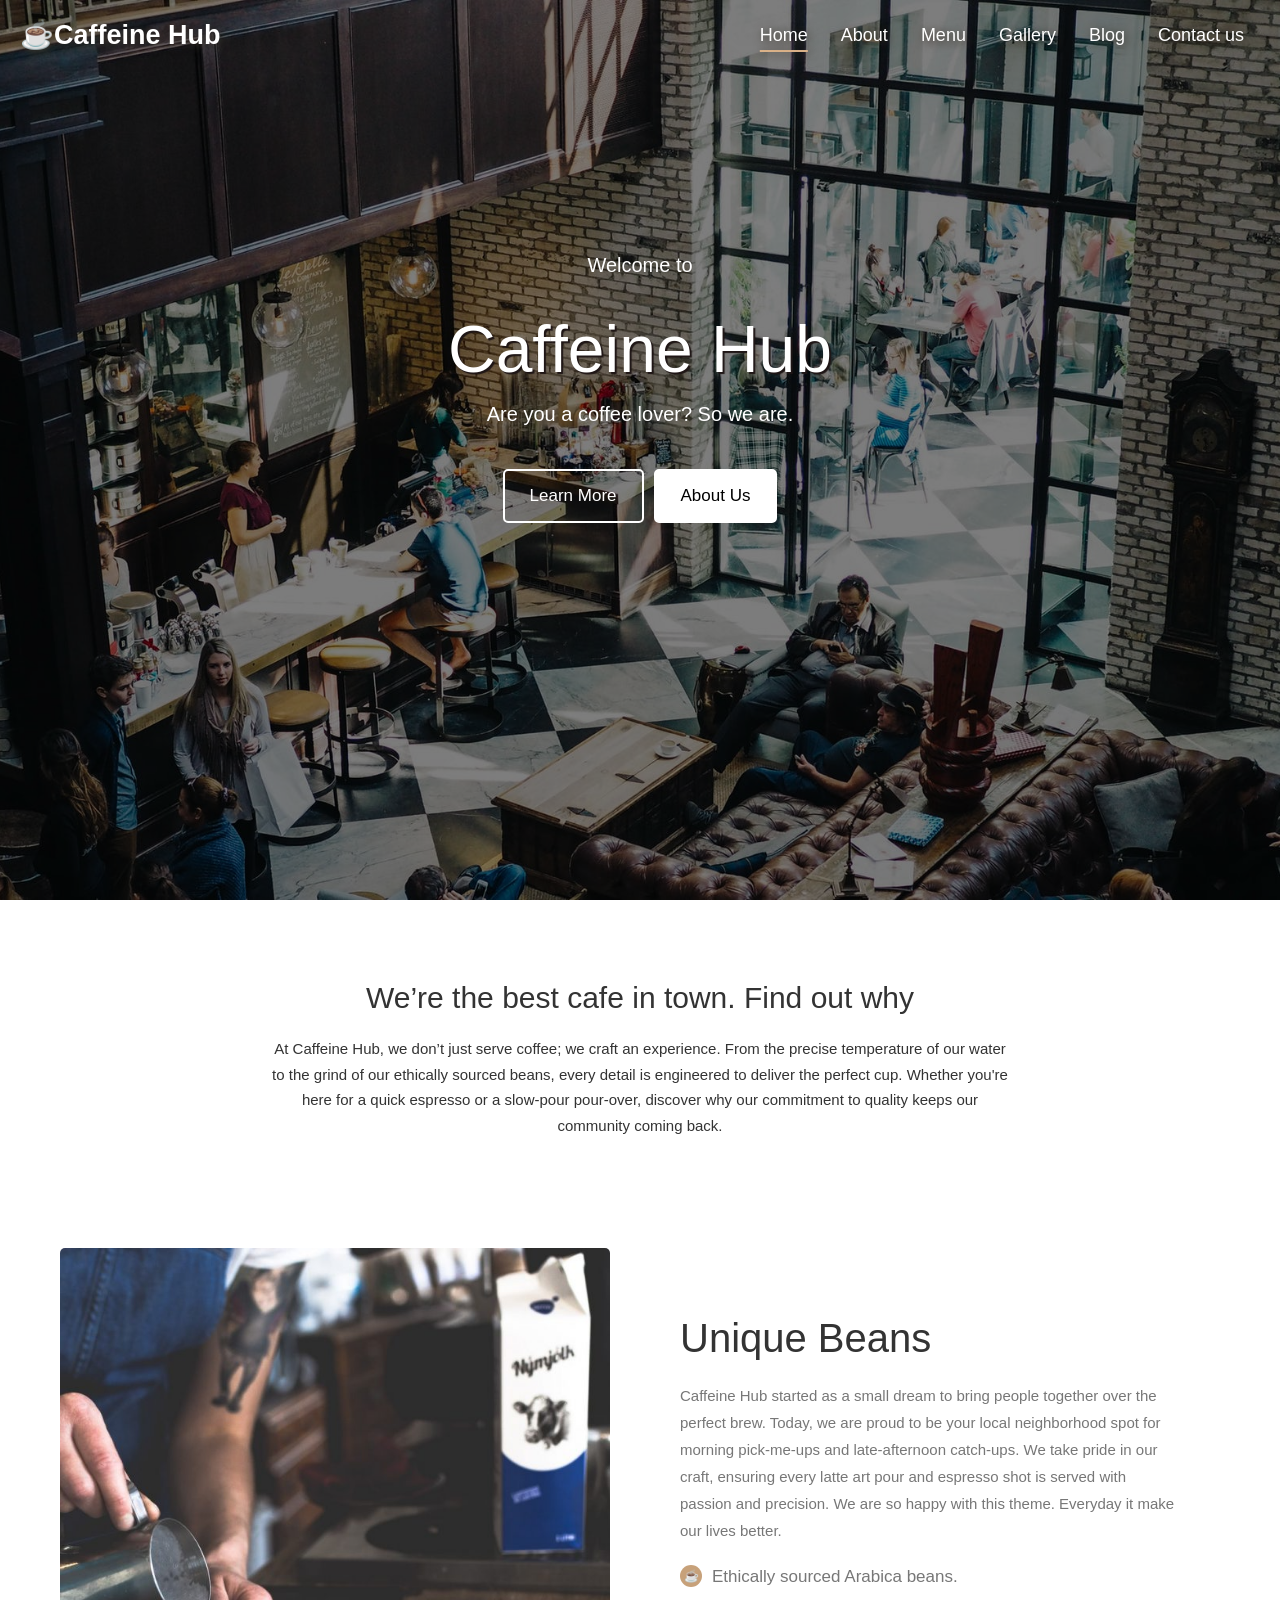
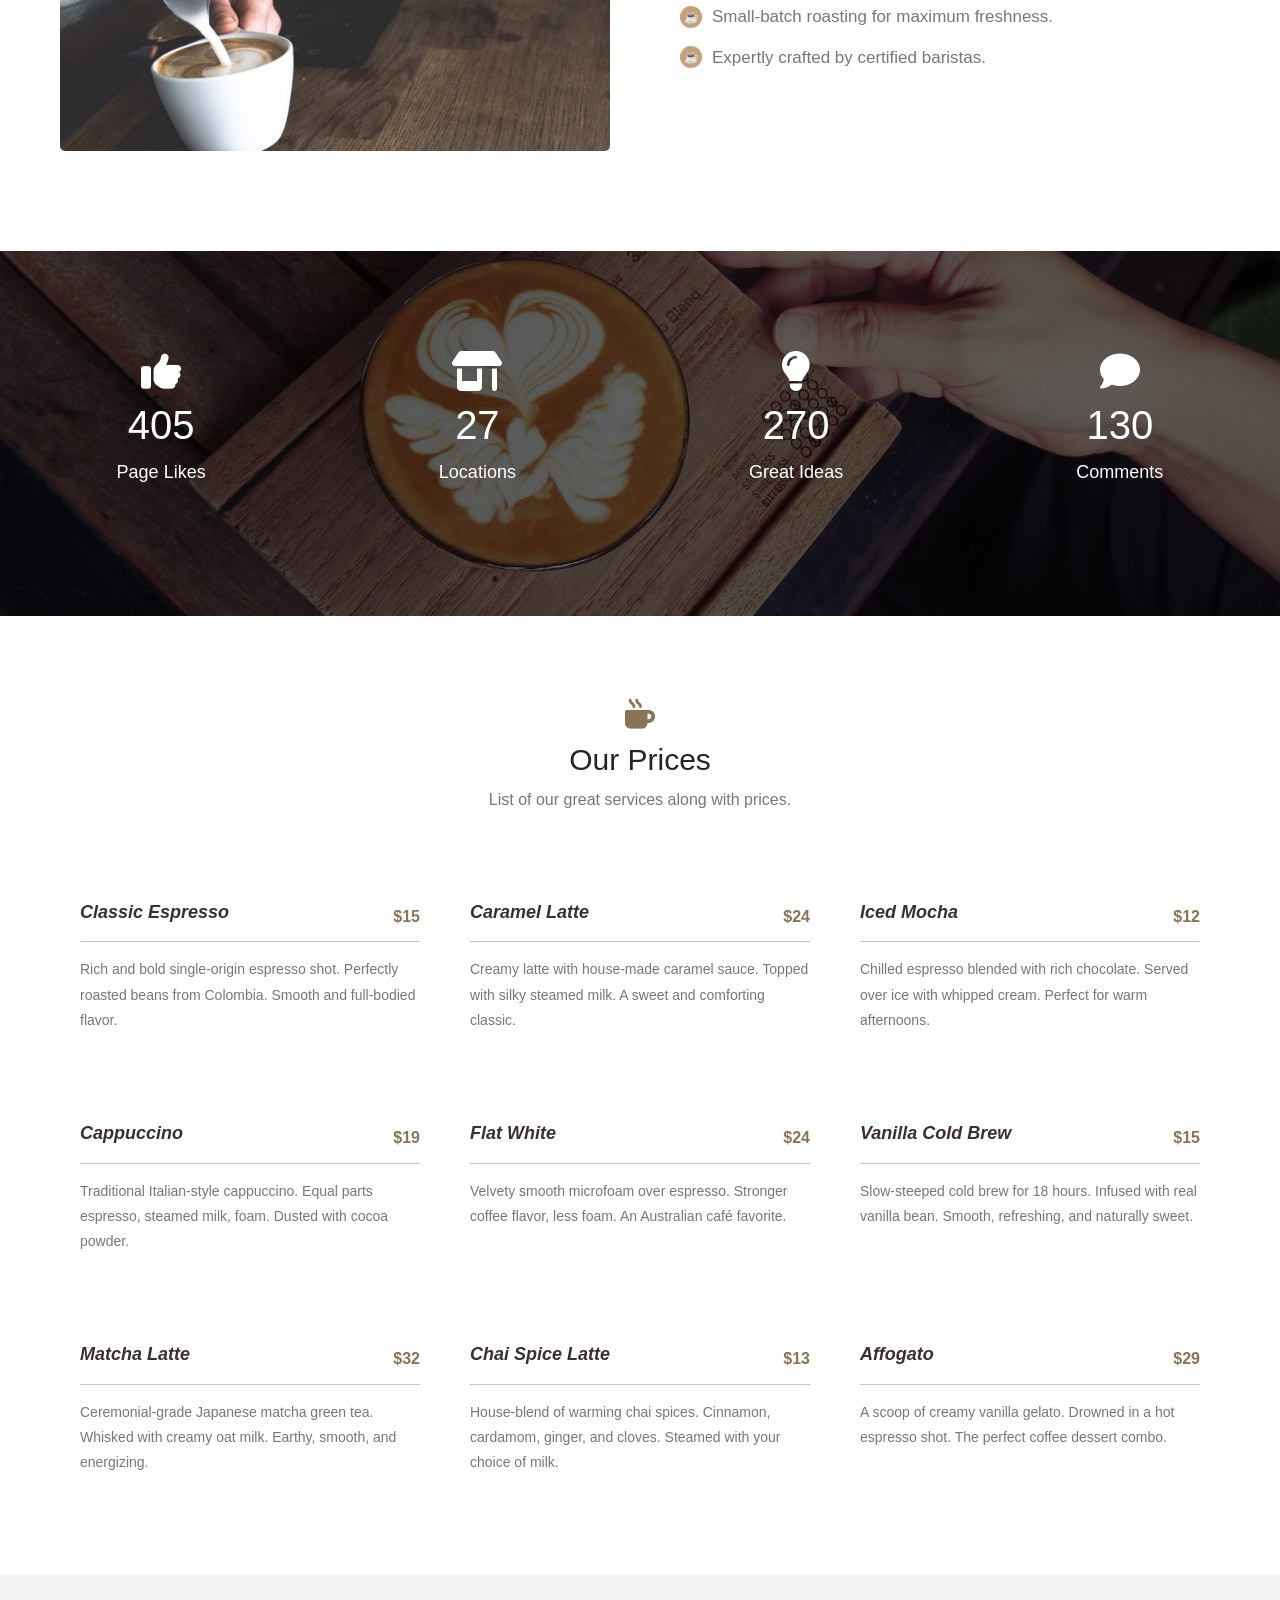
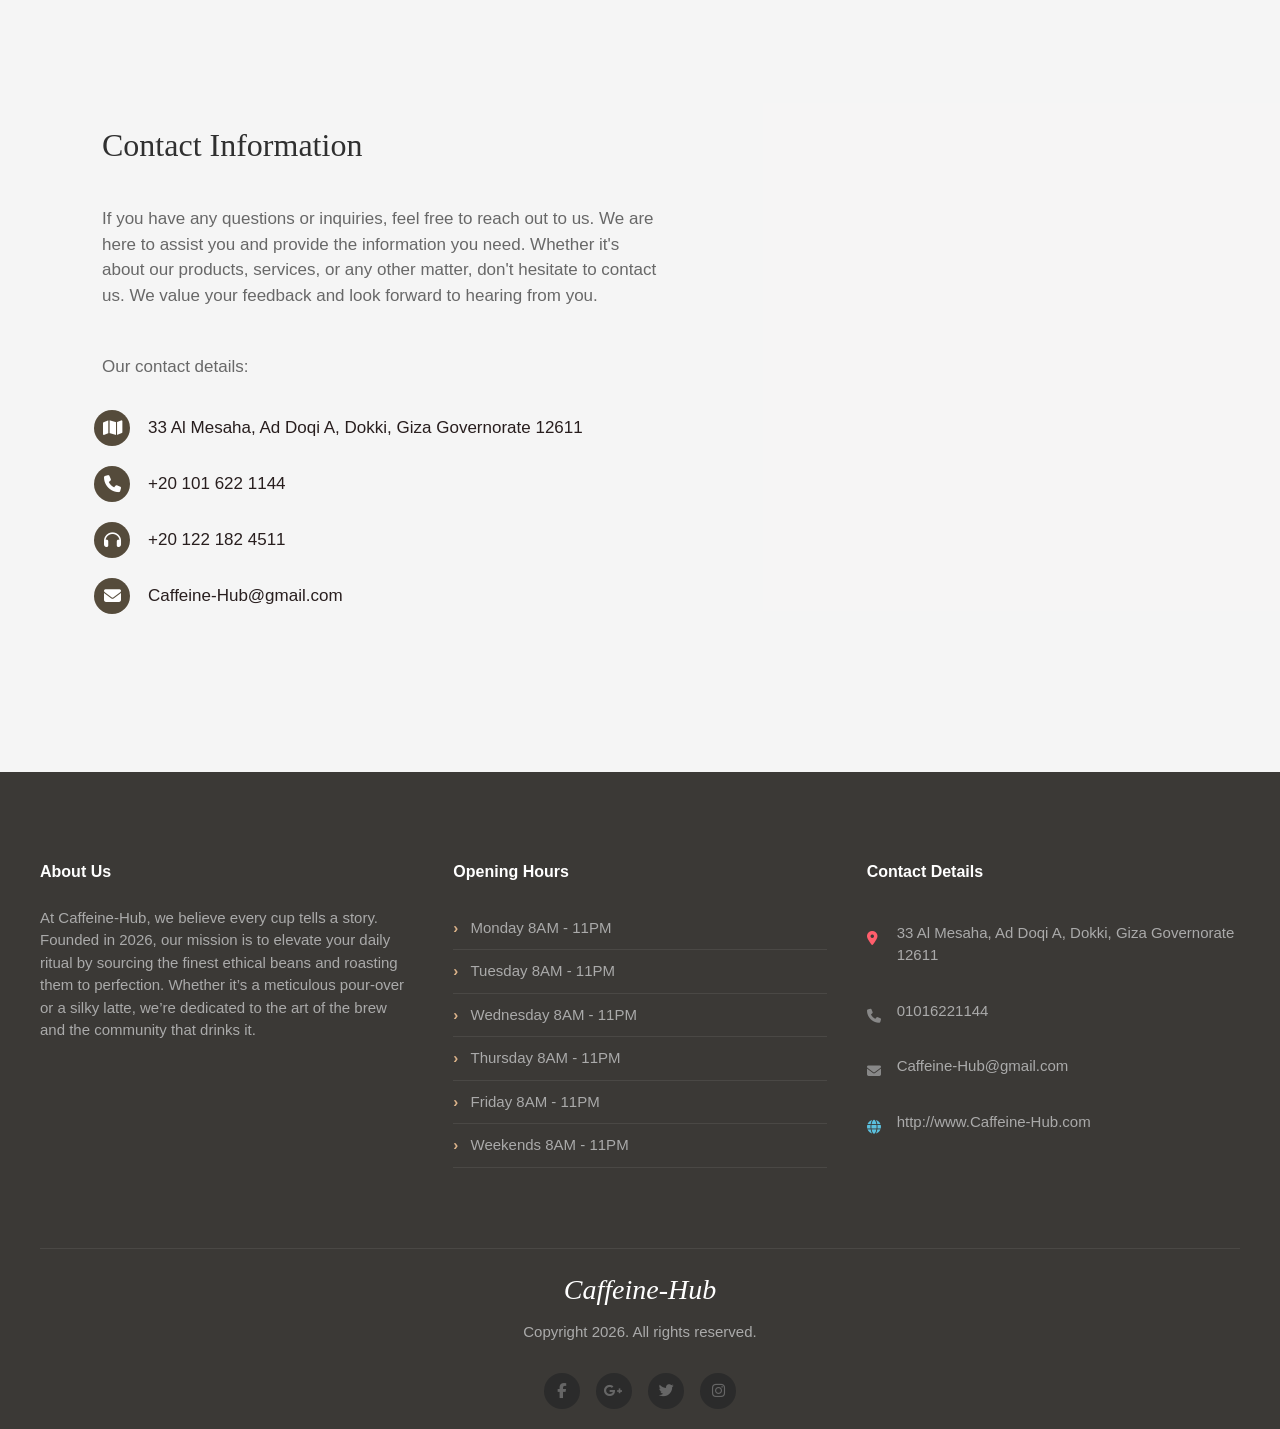
<file: index.html>
<!DOCTYPE html>
<html lang="en">

<head>
  <meta charset="UTF-8">
  <meta name="viewport" content="width=device-width, initial-scale=1.0">
  <title>Home - Caffeine Hub</title>
  <link href="https://fonts.googleapis.com/css2?family=Playfair+Display:wght@400;700&display=swap" rel="stylesheet">
  <link href="images/home/coffee-beans.png" rel="icon">
  <link rel="stylesheet" href="https://cdnjs.cloudflare.com/ajax/libs/font-awesome/6.5.0/css/all.min.css">
  <link href="https://cdn.jsdelivr.net/npm/bootstrap@5.3.0/dist/css/bootstrap.min.css" rel="stylesheet">
  <link rel="stylesheet" href="css/style.css">
</head>

<body>

<header>
  <div class="home">
    <div class="navbar">
      <a href="index.html" class="nav-logo">
        <h2 class="logo-text">☕Caffeine Hub</h2>
      </a>

        <ul>
          <li><a href="index.html" class="nav-link active-link">Home</a></li>
          <li><a href="about.html" class="nav-link">About</a></li>
          <li><a href="menu.html" class="nav-link">Menu</a></li>
          <li><a href="gallery.html" class="nav-link">Gallery</a></li>
          <li><a href="blog.html" class="nav-link">Blog</a></li>
          <li><a href="contact-us.html" class="nav-link">Contact us</a></li>
        </ul>
      </div>

      <!-- Home CONTENT -->
      <div class="content">
        <p>Welcome to</p>
        <h1>Caffeine Hub</h1>
        <p>Are you a coffee lover? So we are.</p>

        <div class="nav">
          <a href="index.html" class="nav-link btn">Learn More</a>
          <a href="about.html" class="nav-link btn active">About Us</a>
        </div>
      </div>

    </div>
  </header>


  <!--about-->
  <div class="about">
    <h2>We’re the best cafe in town. Find out why </h2>
    <p>At Caffeine Hub, we don’t just serve coffee; we craft an experience. From the precise temperature of our water to the grind of our ethically sourced beans, every detail is engineered to deliver the perfect cup. Whether you're here for a quick espresso or a slow-pour pour-over, discover why our commitment to quality keeps our community coming back.
    </p>
  </div>


  <div class="about container">

    <div class="about-img">
      <img src="images/home/photo-1476036801688-26a1dd6b2ca8-700x640.jpeg" alt="">
    </div>
    <div class="about-cap">
      <h2>Unique Beans </h2>
      <p>Caffeine Hub started as a small dream to bring people together over the perfect brew. Today, we are proud to be your local neighborhood spot for morning pick-me-ups and late-afternoon catch-ups. We take pride in our craft, ensuring every latte art pour and espresso shot is served with passion and precision.
        We are so happy with this theme. Everyday it make our lives better. </p>
      <div class="about-list">
        <ul>
          <li>Ethically sourced Arabica beans.</li>
          <li>Small-batch roasting for maximum freshness.</li>
          <li>Expertly crafted by certified baristas.</li>
        </ul>

      </div>
    </div>
  </div>
  <!--counter animation--->
  <section class="stats">
    <div class="stat">
      <i class="fa-solid fa-thumbs-up"></i>
      <h2 class="counter" data-target="1430">0</h2>
      <p>Page Likes</p>
    </div>

    <div class="stat">
      <i class="fa-solid fa-shop"></i>
      <h2 class="counter" data-target="64">0</h2>
      <p>Locations</p>
    </div>

    <div class="stat">
      <i class="fa-solid fa-lightbulb"></i>
      <h2 class="counter" data-target="960">0</h2>
      <p>Great Ideas</p>
    </div>

    <div class="stat">
      <i class="fa-solid fa-comment"></i>
      <h2 class="counter" data-target="420">0</h2>
      <p>Comments</p>
    </div>
  </section>

  <!---Menu-->




  <!-- COFFEE DRINKS  -->
  <div class="banner banner-coffee">
    <h2>Our Prices</h2>
    <p>List of our great services along with prices.</p>
  </div>

  <div class="menu-section">
    <div class="menu-grid">
      <!-- Item 1 -->
      <div class="menu-item">
        <div class="menu-item-header">
          <h3>Classic Espresso</h3>
          <span class="price">$15</span>
        </div>
        <p>Rich and bold single-origin espresso shot.
          Perfectly roasted beans from Colombia.
          Smooth and full-bodied flavor.</p>
      </div>
      <!-- Item 2 -->
      <div class="menu-item">
        <div class="menu-item-header">
          <h3>Caramel Latte</h3>
          <span class="price">$24</span>
        </div>
        <p>Creamy latte with house-made caramel sauce.
          Topped with silky steamed milk.
          A sweet and comforting classic.</p>
      </div>
      <!-- Item 3 -->
      <div class="menu-item">
        <div class="menu-item-header">
          <h3>Iced Mocha</h3>
          <span class="price">$12</span>
        </div>
        <p>Chilled espresso blended with rich chocolate.
          Served over ice with whipped cream.
          Perfect for warm afternoons.</p>
      </div>
      <!-- Item 4 -->
      <div class="menu-item">
        <div class="menu-item-header">
          <h3>Cappuccino</h3>
          <span class="price">$19</span>
        </div>
        <p>Traditional Italian-style cappuccino.
          Equal parts espresso, steamed milk, foam.
          Dusted with cocoa powder.</p>
      </div>
      <!-- Item 5 -->
      <div class="menu-item">
        <div class="menu-item-header">
          <h3>Flat White</h3>
          <span class="price">$24</span>
        </div>
        <p>Velvety smooth microfoam over espresso.
          Stronger coffee flavor, less foam.
          An Australian café favorite.</p>
      </div>
      <!-- Item 6 -->
      <div class="menu-item">
        <div class="menu-item-header">
          <h3>Vanilla Cold Brew</h3>
          <span class="price">$15</span>
        </div>
        <p>Slow-steeped cold brew for 18 hours.
          Infused with real vanilla bean.
          Smooth, refreshing, and naturally sweet.</p>
      </div>
      <!-- Item 7 -->
      <div class="menu-item">
        <div class="menu-item-header">
          <h3>Matcha Latte</h3>
          <span class="price">$32</span>
        </div>
        <p>Ceremonial-grade Japanese matcha green tea.
          Whisked with creamy oat milk.
          Earthy, smooth, and energizing.</p>
      </div>
      <!-- Item 8 -->
      <div class="menu-item">
        <div class="menu-item-header">
          <h3>Chai Spice Latte</h3>
          <span class="price">$13</span>
        </div>
        <p>House-blend of warming chai spices.
          Cinnamon, cardamom, ginger, and cloves.
          Steamed with your choice of milk.</p>
      </div>
      <!-- Item 9 -->
      <div class="menu-item">
        <div class="menu-item-header">
          <h3>Affogato</h3>
          <span class="price">$29</span>
        </div>
        <p>A scoop of creamy vanilla gelato.
          Drowned in a hot espresso shot.
          The perfect coffee dessert combo.</p>
      </div>
    </div>
  </div>

  <!--Contact information-->
  <section class="ContactInformation">
    <div class="container">
      <div class="row align-items-center justify-content-center g-9 flex-md-row">
        <div class="contact col-lg-6 col-md-9 col-sm-12">
          <h2 class="p-3">Contact Information</h2>
          <p class="p-3">
              If you have any questions or inquiries, feel free to reach out to us. We are here to assist you and provide the information you need. Whether it's about our products, services, or any other matter, don't hesitate to contact us. We value your feedback and look forward to hearing from you.  
               </p>
          <p class="p-3 py-0">
            Our contact details:
          </p>
          <ul class="list-contact my-4 text-align-left list-unstyled">
            <li>
              <i class="fa fa-map mx-2"></i>
              33 Al Mesaha, Ad Doqi A, Dokki, Giza Governorate 12611
            </li>
            <li>
              <i class="fa fa-phone mx-2"></i>
             +20 101 622 1144
            </li>
            <li>
              <i class="fa fa-headphones mx-2"></i>
              +20 122 182 4511
            </li>
            <li>
              <i class="fa fa-envelope mx-2"></i>
              Caffeine-Hub@gmail.com
            </li>
          </ul>
        </div>

        <div class="contact-map col-lg-6 col-md-9 col-sm-12">
          <iframe
            src="https://www.google.com/maps/embed?pb=!1m18!1m12!1m3!1d3454.049086796186!2d31.212783810219015!3d30.035449574823488!2m3!1f0!2f0!3f0!3m2!1i1024!2i768!4f13.1!3m3!1m2!1s0x145846d557df2d6f%3A0x8b349b4d757b823a!2sThe%20Egyptian%20E-learning%20University!5e0!3m2!1sen!2seg!4v1776962084956!5m2!1sen!2seg"
            width="600" height="450" style="border:0;" allowfullscreen="" loading="lazy"
            referrerpolicy="no-referrer-when-downgrade"></iframe>

        </div>
      </div>
    </div>
  </section>


  <!---footer-->

  <footer>
    <div class="container">
      <div class="footer-top">
        <div class="footer-col">
          <h3>About us</h3>
          <p class="footer-text">

             At Caffeine-Hub, we believe every cup tells a story. Founded in 2026, our mission is to elevate your
            daily
            ritual by sourcing the finest ethical beans and roasting them to perfection. Whether it’s a meticulous
            pour-over or a silky latte, we’re dedicated to the art of the brew and the community that drinks it.
          </p>
        </div>

        <div class="footer-col">
          <h3>Opening Hours</h3>
          <ul class="hours-list">
            <li>Monday 8AM - 11PM</li>
            <li>Tuesday 8AM - 11PM</li>
            <li>Wednesday 8AM - 11PM</li>
            <li>Thursday 8AM - 11PM</li>
            <li>Friday 8AM - 11PM</li>
            <li>Weekends 8AM - 11PM</li>
          </ul>
        </div>

        <div class="footer-col last-col">
          <h3>Contact Details</h3>
          <ul class="footer-contact-list">
            <li>
              <i class="fa-solid fa-location-dot footer-icon icon-red"></i>
              33 Al Mesaha, Ad Doqi A, Dokki, Giza Governorate 12611
            </li>
            <li>
              <i class="fa-solid fa-phone footer-icon"></i>
              01016221144
            </li>
            <li>
              <i class="fa-solid fa-envelope footer-icon"></i>
              Caffeine-Hub@gmail.com
            </li>
            <li>
              <i class="fa-solid fa-globe footer-icon icon-blue"></i>
              http://www.Caffeine-Hub.com
            </li>
          </ul>
        </div>
      </div>

      <div class="footer-bottom">
        <div class="footer-logo">Caffeine-Hub</div>
        <p class="footer-text">Copyright 2026. All rights reserved.</p>
        <div class="social-icons">
          <a href="#"><i class="fa-brands fa-facebook-f"></i></a>
          <a href="#"><i class="fa-brands fa-google-plus-g"></i></a>
          <a href="#"><i class="fa-brands fa-twitter"></i></a>
          <a href="#"><i class="fa-brands fa-instagram"></i></a>
        </div>
      </div>
    </div>
  </footer>

  <script src="js/main.js"></script>

</body>

</html>
</file>
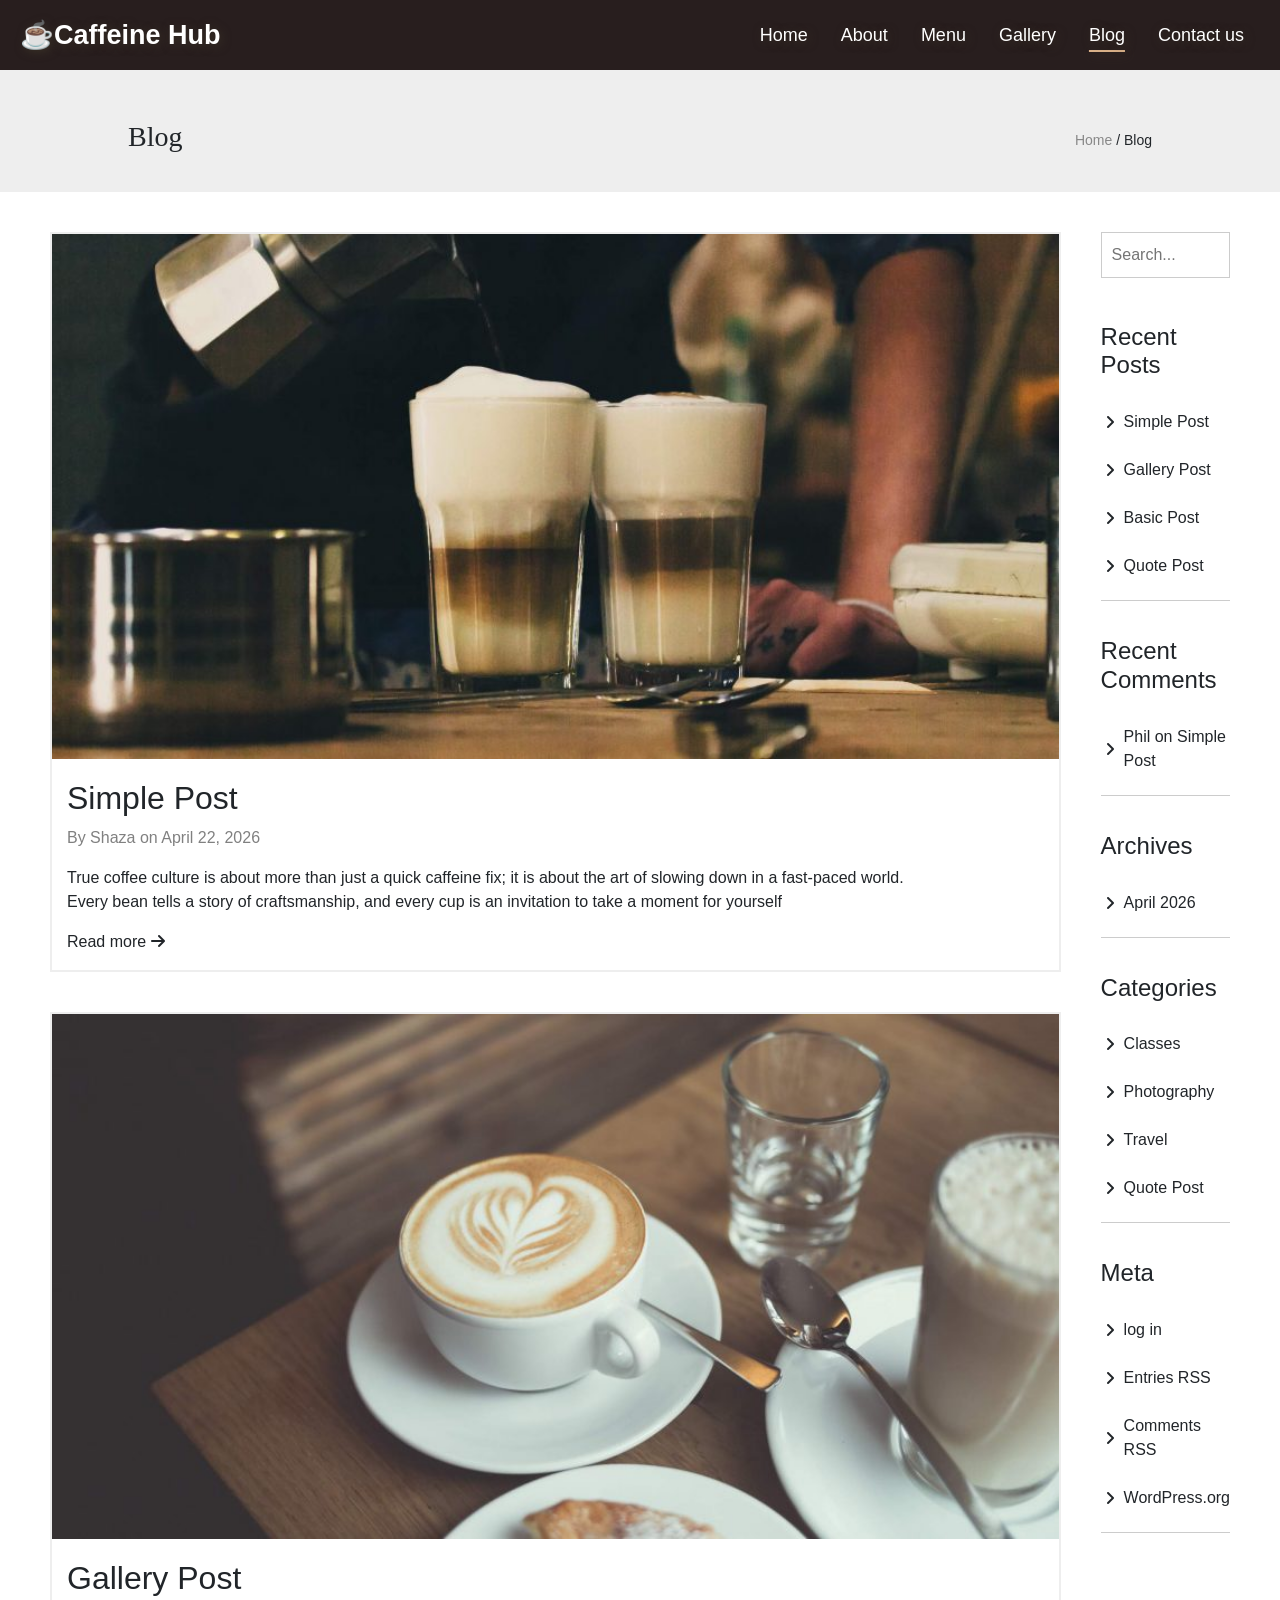
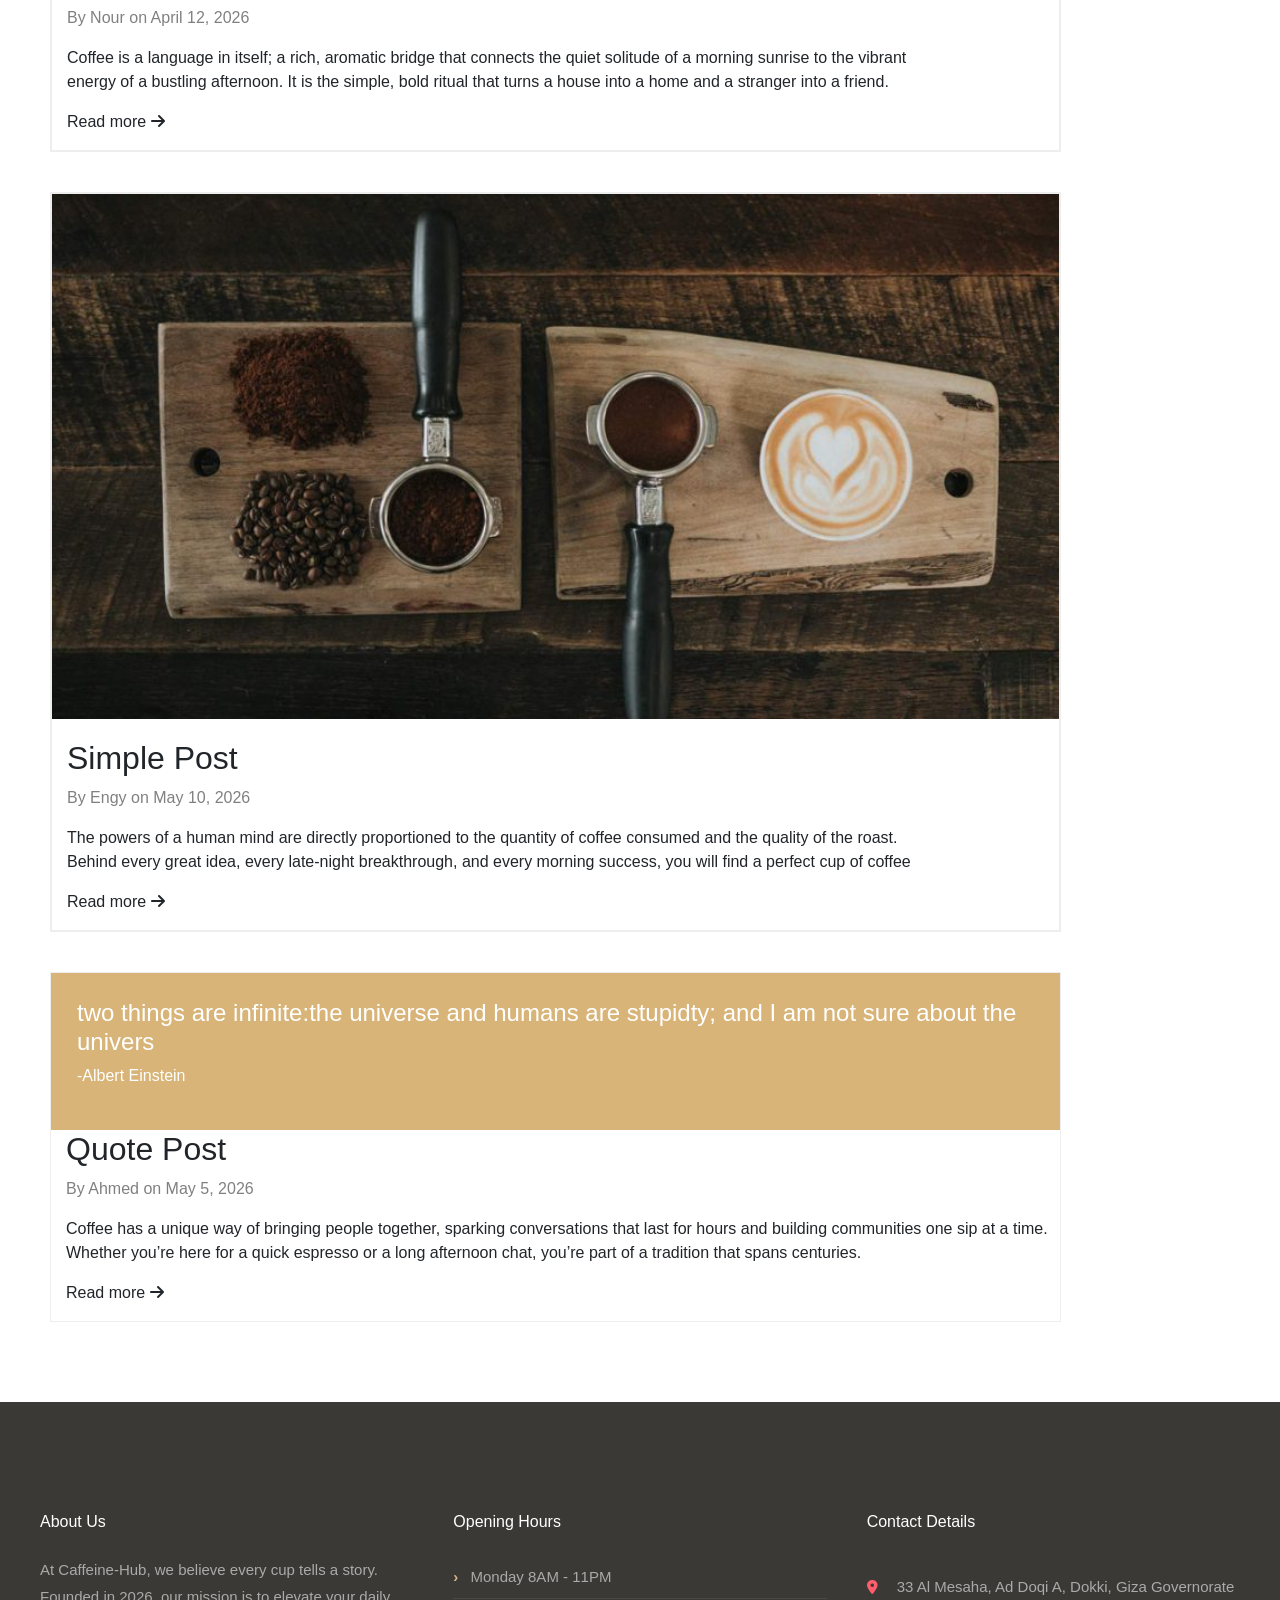
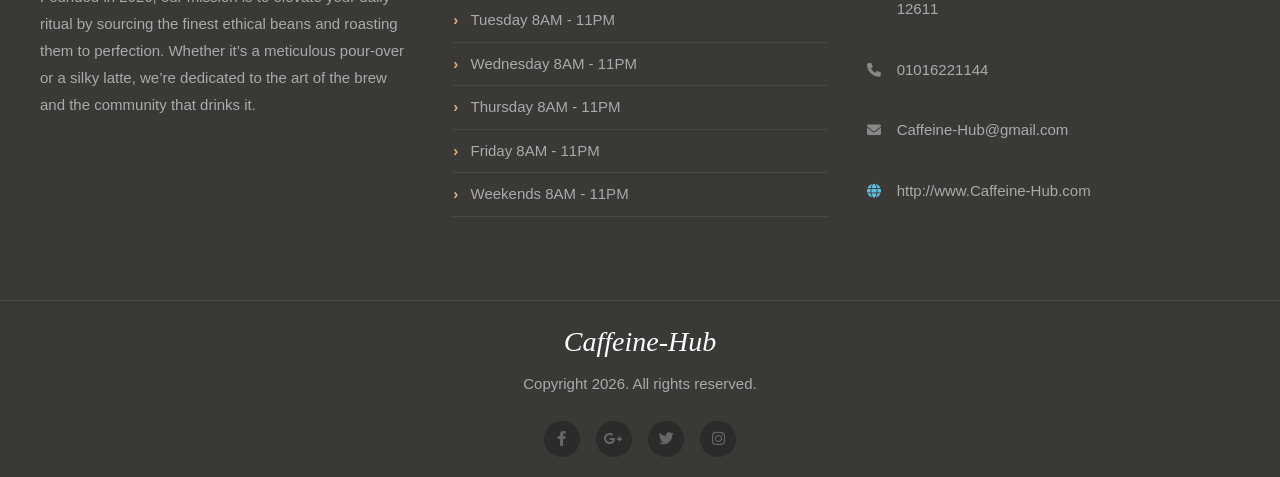
<file: blog.html>
<!DOCTYPE html>
<html lang="en">
    <head>
        <meta charset="UTF-8">
        <title>Blog - Caffeine Hub</title>
       <link rel="stylesheet" href="https://cdnjs.cloudflare.com/ajax/libs/font-awesome/6.0.0/css/all.min.css">
       <link href="https://cdn.jsdelivr.net/npm/bootstrap@5.3.0/dist/css/bootstrap.min.css" rel="stylesheet">
        <link href="images/home/coffee-beans.png" rel="icon">
        <link rel="stylesheet" href="css/blog.css">
    </head>
  

<body>

<header id="header">
    
  <div class="navbar">
    <a href="index.html" class="nav-logo">
        <h2 class="logo-text">☕Caffeine Hub</h2>
    </a>

    <nav >
    <ul>
        <li><a href="index.html" class="nav-link">Home</a></li>
        <li><a href="about.html" class="nav-link">About</a></li>
        <li><a href="menu.html" class="nav-link">Menu</a></li>
        <li><a href="gallery.html" class="nav-link">Gallery</a></li>
        <li><a href="blog.html" class="nav-link active-link">Blog</a></li>
        <li><a href="contact-us.html" class="nav-link">Contact us</a></li>
    </ul>
    </nav>
</div>
  
 <div class="page-title"> 
    <h1>Blog</h1>
    <nav><a href="index.html" class="home-link">Home</a> / Blog</nav>
 </div>

</header>

<div class="blog-content">
    <div class="blog-posts-area">
        <div class="blog-post">
            <img src="images/blog/david-von-diemar-287519-900x470.jpg" class="blog-img">
            <h2 class="h2">Simple Post</h2>
            <p class="post-date">By Shaza on April 22, 2026</p>
            <p class="post-description">True coffee culture is about more than just a quick caffeine fix; it is about the art of slowing down in a fast-paced world.<br> Every bean tells a story of craftsmanship, and every cup is an invitation to take a moment for yourself</p>
            <p class="read-more">Read more <i class="fa-solid fa-arrow-right"></i></p>
        </div>

        <div class="blog-post">
            <img src="images/blog/fabian-blank-78639-900x470.jpg" class="blog-img">
            <h2 class="h2">Gallery Post</h2>
            <p class="post-date">By Nour on April 12, 2026</p>
            <p class="post-description">Coffee is a language in itself; a rich, aromatic bridge that connects the quiet solitude of a morning sunrise to the vibrant <br> energy of a bustling afternoon.  It is the simple, bold ritual that turns a house into a home and a stranger into a friend.</p>
            <p class="read-more">Read more <i class="fa-solid fa-arrow-right"></i></p>
        </div>

        <div class="blog-post">
            <img src="images/blog/nathan-dumlao-290152-900x470.jpg" class="blog-img">
            <h2 class="h2">Simple Post</h2>
            <p class="post-date">By Engy on May 10, 2026</p>
            <p class="post-description">The powers of a human mind are directly proportioned to the quantity of coffee consumed and the quality of the roast. <br> Behind every great idea, every late-night breakthrough, and every morning success, you will find a perfect cup of coffee</p>
            <p class="read-more">Read more <i class="fa-solid fa-arrow-right"></i></p>
        </div>

        <div class="blog-post-quote">
            <div class="color">
                <h4> two things are infinite:the universe and humans are stupidty; and I am not sure about the univers</h4>
                <p>-Albert Einstein</p>
            </div>
            <h2 class="h2">Quote Post</h2>
            <p class="post-date">By Ahmed on May 5, 2026</p>
            <p class="post-description">Coffee has a unique way of bringing people together, sparking conversations that last for hours and building communities one sip at a time. <br> Whether you’re here for a quick espresso or a long afternoon chat, you’re part of a tradition that spans centuries.</p>
            <p class="read-more">Read more <i class="fa-solid fa-arrow-right"></i></p>
        </div>
    </div>

    <div class="sidebar">
        <input type="text" placeholder="Search...">
        
        <h4>Recent Posts</h4>
        <ul class="my-list">
            <li class="list"><i class="fa-solid fa-angle-right"></i> Simple Post</li>
            <li class="list"><i class="fa-solid fa-angle-right"></i> Gallery Post</li>
            <li class="list"><i class="fa-solid fa-angle-right"></i> Basic Post</li>
            <li class="list"><i class="fa-solid fa-angle-right"></i> Quote Post</li>
        </ul>

        <h4>Recent Comments</h4>
        <ul class="my-list">
            <li class="list"><i class="fa-solid fa-angle-right"></i> Phil on Simple Post</li>
        </ul>

        <h4>Archives</h4>
        <ul class="my-list">
            <li class="list"><i class="fa-solid fa-angle-right"></i> April 2026</li>
        </ul>

        <h4>Categories</h4>
        <ul class="my-list">
            <li class="list"><i class="fa-solid fa-angle-right"></i> Classes</li>
            <li class="list"><i class="fa-solid fa-angle-right"></i> Photography</li>
            <li class="list"><i class="fa-solid fa-angle-right"></i> Travel</li>
            <li class="list"><i class="fa-solid fa-angle-right"></i> Quote Post</li>
        </ul>

        <h4>Meta</h4>
        <ul class="my-list">
            <li class="list"><i class="fa-solid fa-angle-right"></i> log in</li>
            <li class="list"><i class="fa-solid fa-angle-right"></i> Entries RSS</li>
            <li class="list"><i class="fa-solid fa-angle-right"></i> Comments RSS</li>
            <li class="list"><i class="fa-solid fa-angle-right"></i> WordPress.org</li>
        </ul>
    </div>
</div>

   <footer>
        <div class="container">
            <div class="footer-top">
                <div class="footer-col">
                    <h3>About us</h3>
                    <p>At Caffeine-Hub, we believe every cup tells a story. Founded in 2026, our mission is to elevate your daily ritual by sourcing the finest ethical beans and roasting them to perfection. Whether it’s a meticulous pour-over or a silky latte, we’re dedicated to the art of the brew and the community that drinks it.</p>
                </div>

                <div class="footer-col">
                    <h3>Opening Hours</h3>
                    <ul class="hours-list">
                        <li>Monday 8AM - 11PM</li>
                        <li>Tuesday 8AM - 11PM</li>
                        <li>Wednesday 8AM - 11PM</li>
                        <li>Thursday 8AM - 11PM</li>
                        <li>Friday 8AM - 11PM</li>
                        <li>Weekends 8AM - 11PM</li>
                    </ul>
                </div>

                <div class="footer-col last-col">
                    <h3>Contact Details</h3>
                    <ul class="footer-contact-list">
                        <li>
                            <i class="fa-solid fa-location-dot footer-icon icon-red"></i>
                            33 Al Mesaha, Ad Doqi A, Dokki, Giza Governorate 12611
                        </li>
                        <li>
                            <i class="fa-solid fa-phone footer-icon"></i>
                            01016221144
                        </li>
                        <li>
                            <i class="fa-solid fa-envelope footer-icon"></i>
                            Caffeine-Hub@gmail.com
                        </li>
                        <li>
                            <i class="fa-solid fa-globe footer-icon icon-blue"></i>
                            http://www.Caffeine-Hub.com
                        </li>
                    </ul>
                </div>
            </div>

            
        </div>
        <div class="footer-bottom">
                <div class="footer-logo">Caffeine-Hub</div>
                <p>Copyright 2026. All rights reserved.</p>
                <div class="social-icons">
                    <a href="#"><i class="fa-brands fa-facebook-f"></i></a>
                    <a href="#"><i class="fa-brands fa-google-plus-g"></i></a>
                    <a href="#"><i class="fa-brands fa-twitter"></i></a>
                    <a href="#"><i class="fa-brands fa-instagram"></i></a>
                </div>
            </div>
    </footer>

<script src="js/main.js"></script>
</body>
</html>
</file>
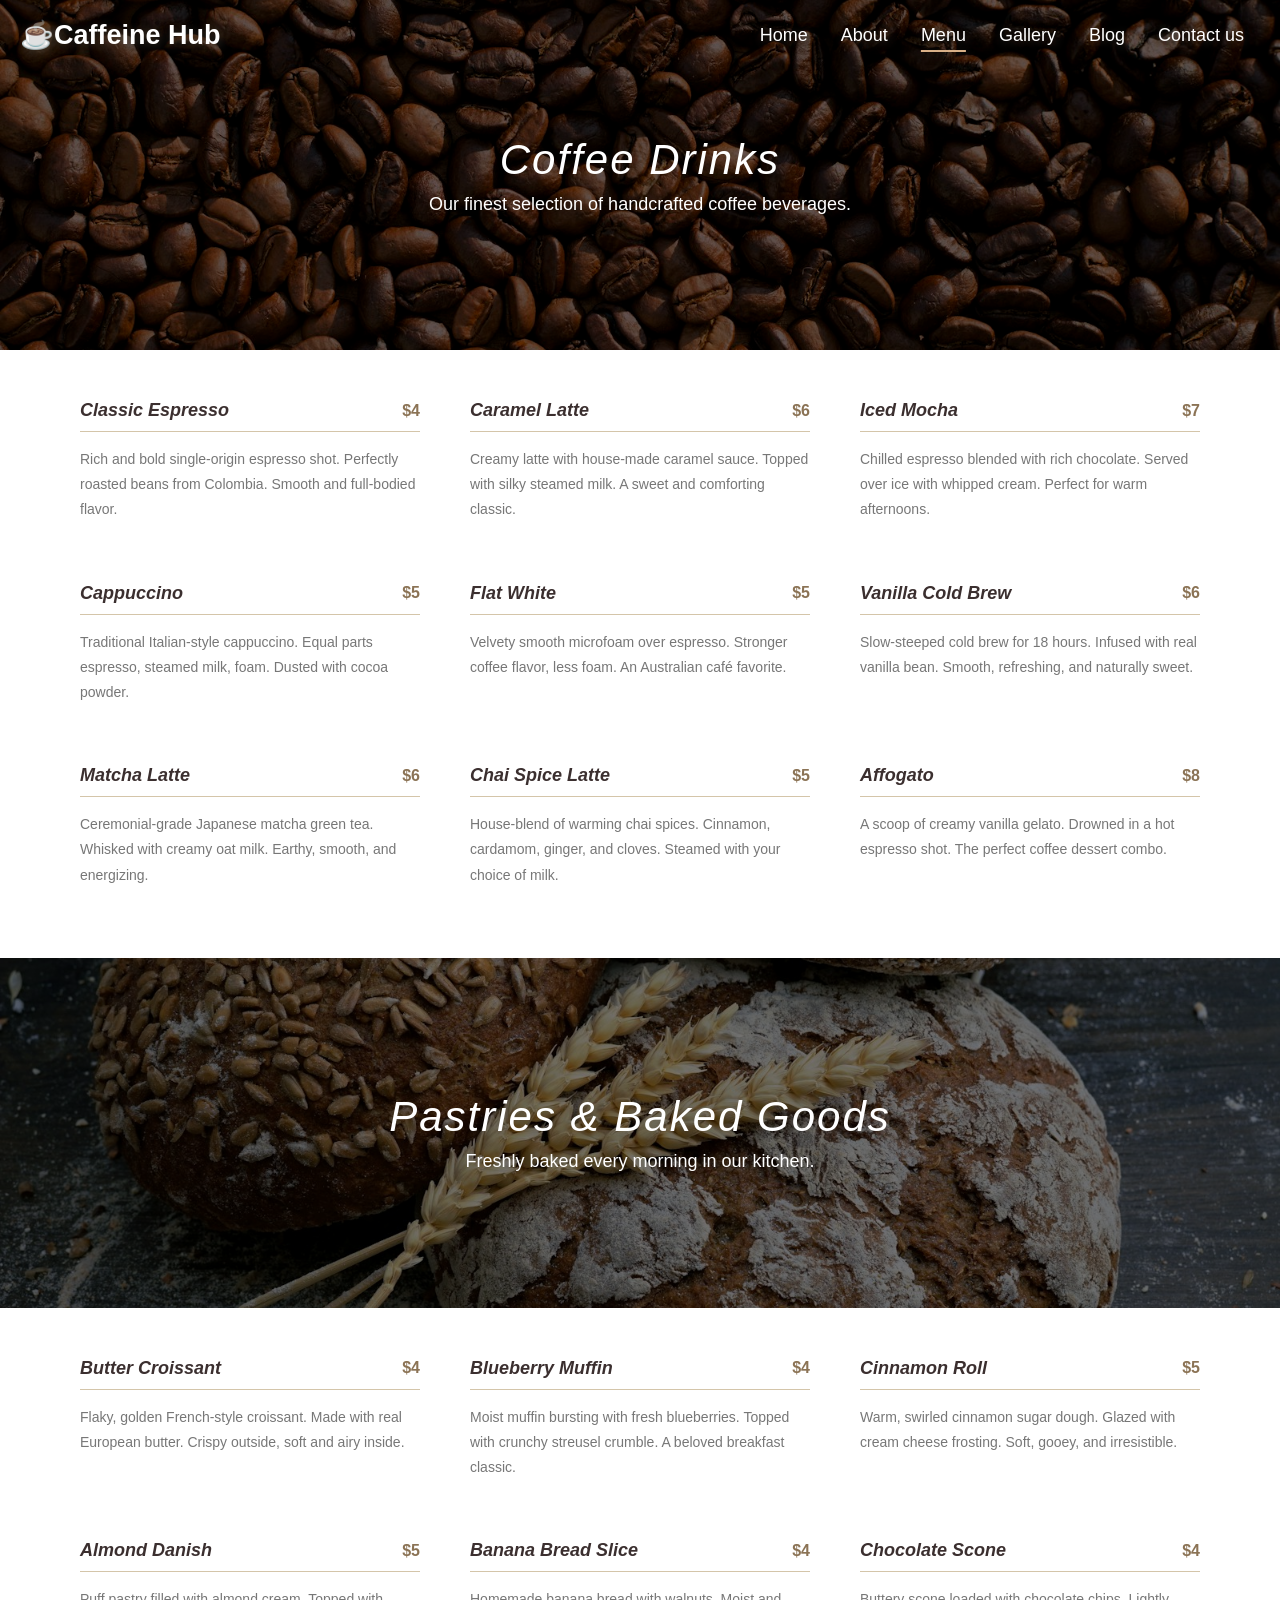
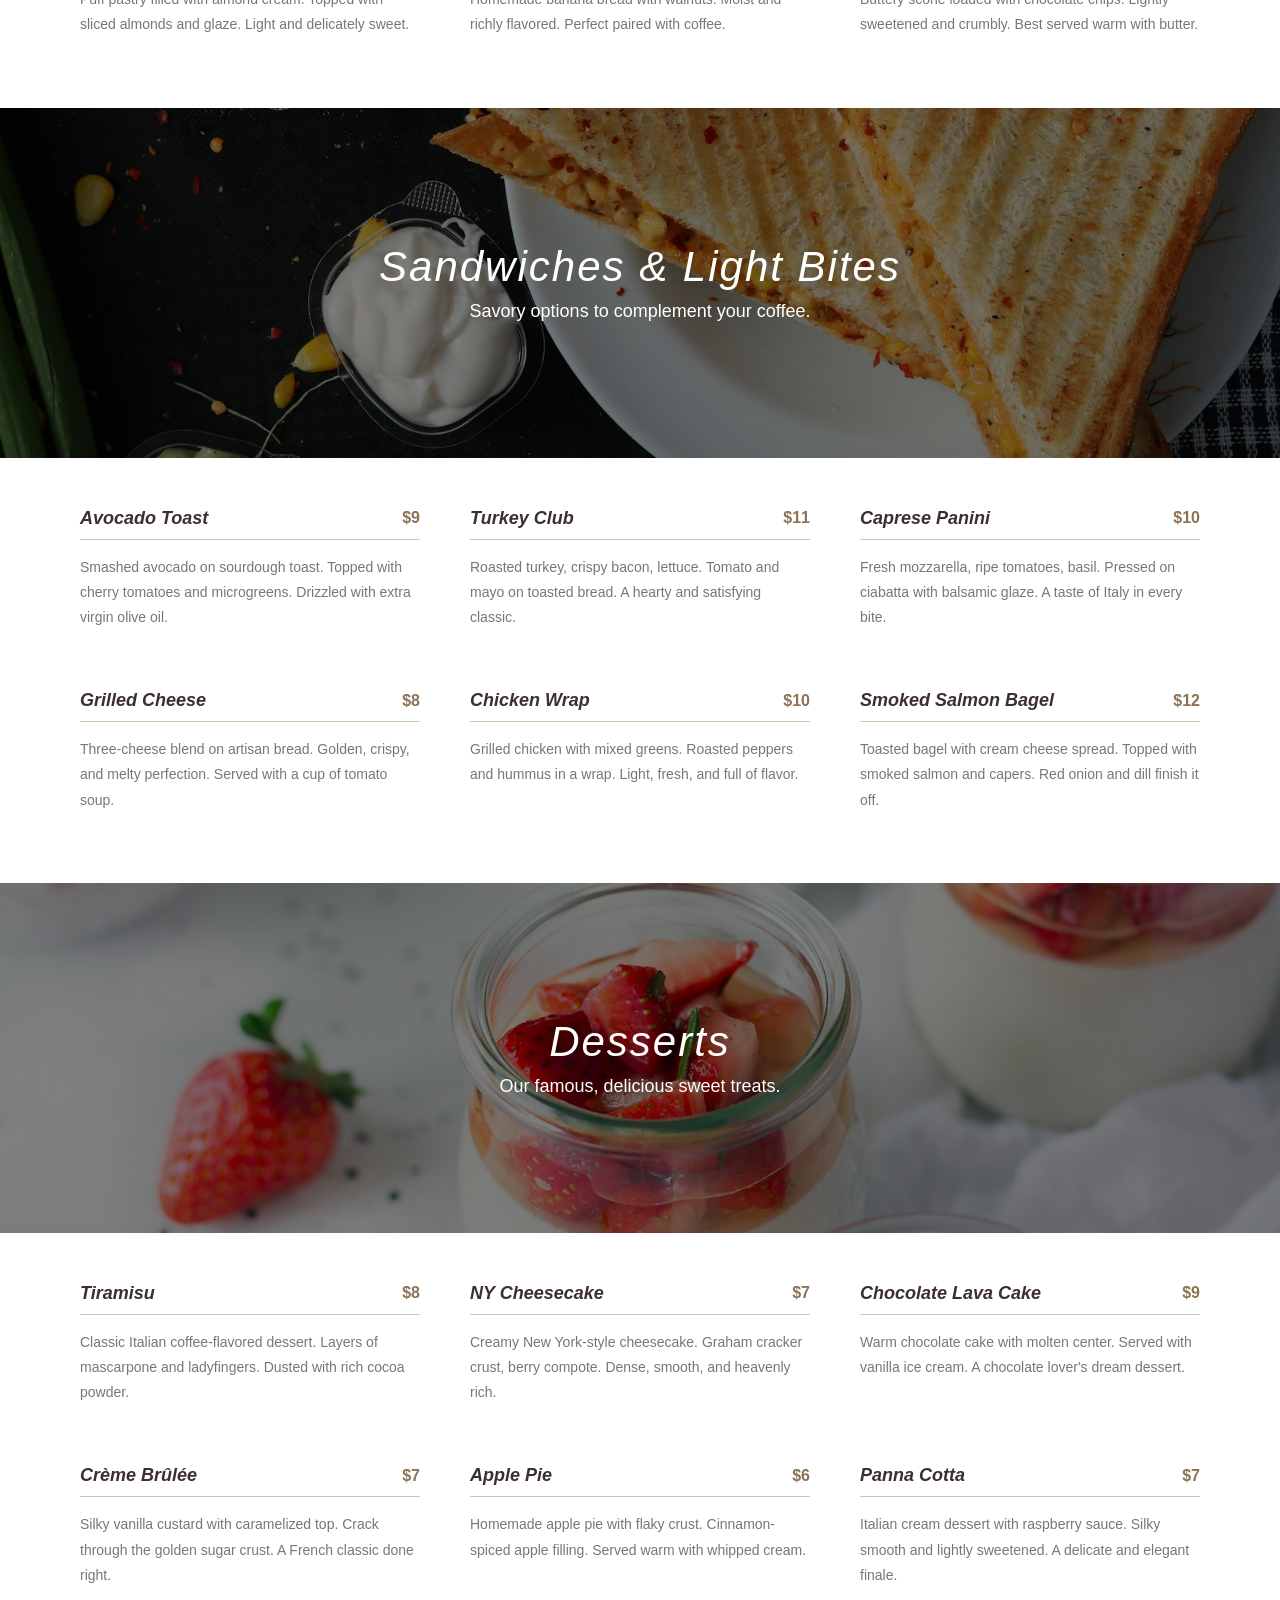
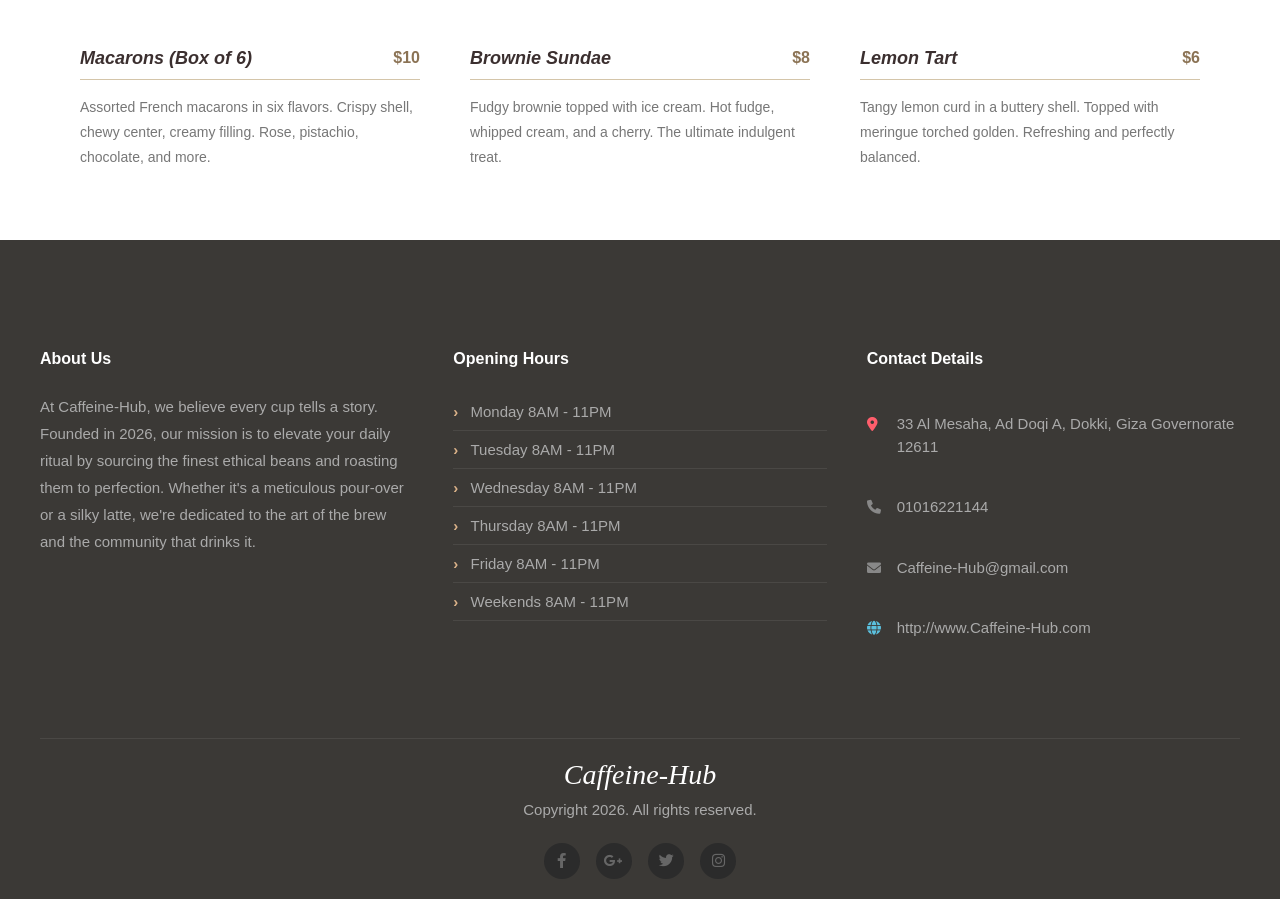
<file: menu.html>
<!DOCTYPE html>
<html lang="en">
<head>
    <meta charset="UTF-8">
    <meta name="viewport" content="width=device-width, initial-scale=1.0">
    <title>Menu - Caffeine Hub</title>
    <link href="images/home/coffee-beans.png" rel="icon">
    <link rel="stylesheet" href="css/menu.css">
    <link rel="stylesheet" href="https://cdnjs.cloudflare.com/ajax/libs/font-awesome/6.0.0/css/all.min.css">
</head>
<body>
    <header id="header" class="header">
        <div class="home">
            <div class="navbar">
                <a href="#" class="nav-logo">
                    <h2 class="logo-text">☕Caffeine Hub</h2>
                </a>
                <nav>
                    <ul>
                        <li><a href="index.html" class="nav-link">Home</a></li>
                        <li><a href="about.html" class="nav-link">About</a></li>
                        <li><a href="menu.html" class="nav-link active-link">Menu</a></li>
                        <li><a href="gallery.html" class="nav-link">Gallery</a></li>
                        <li><a href="blog.html" class="nav-link">Blog</a></li>
                        <li><a href="contact-us.html" class="nav-link">Contact us</a></li>
                    </ul>
                </nav>
            </div>
        </div>
    </header>

    <div class="banner banner-coffee">
        <h2>Coffee Drinks</h2>
        <p>Our finest selection of handcrafted coffee beverages.</p>
    </div>

    <div class="menu-section">
        <div class="menu-grid">

            <div class="menu-item">
                <div class="menu-item-header">
                    <h3>Classic Espresso</h3>
                    <span class="price">$4</span>
                </div>
                <p>Rich and bold single-origin espresso shot.
                   Perfectly roasted beans from Colombia.
                   Smooth and full-bodied flavor.</p>
            </div>

            <div class="menu-item">
                <div class="menu-item-header">
                    <h3>Caramel Latte</h3>
                    <span class="price">$6</span>
                </div>
                <p>Creamy latte with house-made caramel sauce.
                   Topped with silky steamed milk.
                   A sweet and comforting classic.</p>
            </div>

            <div class="menu-item">
                <div class="menu-item-header">
                    <h3>Iced Mocha</h3>
                    <span class="price">$7</span>
                </div>
                <p>Chilled espresso blended with rich chocolate.
                   Served over ice with whipped cream.
                   Perfect for warm afternoons.</p>
            </div>

            <div class="menu-item">
                <div class="menu-item-header">
                    <h3>Cappuccino</h3>
                    <span class="price">$5</span>
                </div>
                <p>Traditional Italian-style cappuccino.
                   Equal parts espresso, steamed milk, foam.
                   Dusted with cocoa powder.</p>
            </div>

            <div class="menu-item">
                <div class="menu-item-header">
                    <h3>Flat White</h3>
                    <span class="price">$5</span>
                </div>
                <p>Velvety smooth microfoam over espresso.
                   Stronger coffee flavor, less foam.
                   An Australian café favorite.</p>
            </div>

            <div class="menu-item">
                <div class="menu-item-header">
                    <h3>Vanilla Cold Brew</h3>
                    <span class="price">$6</span>
                </div>
                <p>Slow-steeped cold brew for 18 hours.
                   Infused with real vanilla bean.
                   Smooth, refreshing, and naturally sweet.</p>
            </div>

            <div class="menu-item">
                <div class="menu-item-header">
                    <h3>Matcha Latte</h3>
                    <span class="price">$6</span>
                </div>
                <p>Ceremonial-grade Japanese matcha green tea.
                   Whisked with creamy oat milk.
                   Earthy, smooth, and energizing.</p>
            </div>

            <div class="menu-item">
                <div class="menu-item-header">
                    <h3>Chai Spice Latte</h3>
                    <span class="price">$5</span>
                </div>
                <p>House-blend of warming chai spices.
                   Cinnamon, cardamom, ginger, and cloves.
                   Steamed with your choice of milk.</p>
            </div>

            <div class="menu-item">
                <div class="menu-item-header">
                    <h3>Affogato</h3>
                    <span class="price">$8</span>
                </div>
                <p>A scoop of creamy vanilla gelato.
                   Drowned in a hot espresso shot.
                   The perfect coffee dessert combo.</p>
            </div>
        </div>
    </div>

    <div class="banner banner-pastries">
        <h2>Pastries & Baked Goods</h2>
        <p>Freshly baked every morning in our kitchen.</p>
    </div>

    <div class="menu-section">
        <div class="menu-grid">

            <div class="menu-item">
                <div class="menu-item-header">
                    <h3>Butter Croissant</h3>
                    <span class="price">$4</span>
                </div>
                <p>Flaky, golden French-style croissant.
                   Made with real European butter.
                   Crispy outside, soft and airy inside.</p>
            </div>

            <div class="menu-item">
                <div class="menu-item-header">
                    <h3>Blueberry Muffin</h3>
                    <span class="price">$4</span>
                </div>
                <p>Moist muffin bursting with fresh blueberries.
                   Topped with crunchy streusel crumble.
                   A beloved breakfast classic.</p>
            </div>

            <div class="menu-item">
                <div class="menu-item-header">
                    <h3>Cinnamon Roll</h3>
                    <span class="price">$5</span>
                </div>
                <p>Warm, swirled cinnamon sugar dough.
                   Glazed with cream cheese frosting.
                   Soft, gooey, and irresistible.</p>
            </div>

            <div class="menu-item">
                <div class="menu-item-header">
                    <h3>Almond Danish</h3>
                    <span class="price">$5</span>
                </div>
                <p>Puff pastry filled with almond cream.
                   Topped with sliced almonds and glaze.
                   Light and delicately sweet.</p>
            </div>

            <div class="menu-item">
                <div class="menu-item-header">
                    <h3>Banana Bread Slice</h3>
                    <span class="price">$4</span>
                </div>
                <p>Homemade banana bread with walnuts.
                   Moist and richly flavored.
                   Perfect paired with coffee.</p>
            </div>

            <div class="menu-item">
                <div class="menu-item-header">
                    <h3>Chocolate Scone</h3>
                    <span class="price">$4</span>
                </div>
                <p>Buttery scone loaded with chocolate chips.
                   Lightly sweetened and crumbly.
                   Best served warm with butter.</p>
            </div>
        </div>
    </div>

    <div class="banner banner-sandwiches">
        <h2>Sandwiches & Light Bites</h2>
        <p>Savory options to complement your coffee.</p>
    </div>

    <div class="menu-section">
        <div class="menu-grid">

            <div class="menu-item">
                <div class="menu-item-header">
                    <h3>Avocado Toast</h3>
                    <span class="price">$9</span>
                </div>
                <p>Smashed avocado on sourdough toast.
                   Topped with cherry tomatoes and microgreens.
                   Drizzled with extra virgin olive oil.</p>
            </div>

            <div class="menu-item">
                <div class="menu-item-header">
                    <h3>Turkey Club</h3>
                    <span class="price">$11</span>
                </div>
                <p>Roasted turkey, crispy bacon, lettuce.
                   Tomato and mayo on toasted bread.
                   A hearty and satisfying classic.</p>
            </div>

            <div class="menu-item">
                <div class="menu-item-header">
                    <h3>Caprese Panini</h3>
                    <span class="price">$10</span>
                </div>
                <p>Fresh mozzarella, ripe tomatoes, basil.
                   Pressed on ciabatta with balsamic glaze.
                   A taste of Italy in every bite.</p>
            </div>

            <div class="menu-item">
                <div class="menu-item-header">
                    <h3>Grilled Cheese</h3>
                    <span class="price">$8</span>
                </div>
                <p>Three-cheese blend on artisan bread.
                   Golden, crispy, and melty perfection.
                   Served with a cup of tomato soup.</p>
            </div>

            <div class="menu-item">
                <div class="menu-item-header">
                    <h3>Chicken Wrap</h3>
                    <span class="price">$10</span>
                </div>
                <p>Grilled chicken with mixed greens.
                   Roasted peppers and hummus in a wrap.
                   Light, fresh, and full of flavor.</p>
            </div>

            <div class="menu-item">
                <div class="menu-item-header">
                    <h3>Smoked Salmon Bagel</h3>
                    <span class="price">$12</span>
                </div>
                <p>Toasted bagel with cream cheese spread.
                   Topped with smoked salmon and capers.
                   Red onion and dill finish it off.</p>
            </div>
        </div>
    </div>

    <div class="banner banner-desserts">
        <h2>Desserts</h2>
        <p>Our famous, delicious sweet treats.</p>
    </div>

    <div class="menu-section">
        <div class="menu-grid">

            <div class="menu-item">
                <div class="menu-item-header">
                    <h3>Tiramisu</h3>
                    <span class="price">$8</span>
                </div>
                <p>Classic Italian coffee-flavored dessert.
                   Layers of mascarpone and ladyfingers.
                   Dusted with rich cocoa powder.</p>
            </div>

            <div class="menu-item">
                <div class="menu-item-header">
                    <h3>NY Cheesecake</h3>
                    <span class="price">$7</span>
                </div>
                <p>Creamy New York-style cheesecake.
                   Graham cracker crust, berry compote.
                   Dense, smooth, and heavenly rich.</p>
            </div>

            <div class="menu-item">
                <div class="menu-item-header">
                    <h3>Chocolate Lava Cake</h3>
                    <span class="price">$9</span>
                </div>
                <p>Warm chocolate cake with molten center.
                   Served with vanilla ice cream.
                   A chocolate lover's dream dessert.</p>
            </div>

            <div class="menu-item">
                <div class="menu-item-header">
                    <h3>Crème Brûlée</h3>
                    <span class="price">$7</span>
                </div>
                <p>Silky vanilla custard with caramelized top.
                   Crack through the golden sugar crust.
                   A French classic done right.</p>
            </div>

            <div class="menu-item">
                <div class="menu-item-header">
                    <h3>Apple Pie</h3>
                    <span class="price">$6</span>
                </div>
                <p>Homemade apple pie with flaky crust.
                   Cinnamon-spiced apple filling.
                   Served warm with whipped cream.</p>
            </div>

            <div class="menu-item">
                <div class="menu-item-header">
                    <h3>Panna Cotta</h3>
                    <span class="price">$7</span>
                </div>
                <p>Italian cream dessert with raspberry sauce.
                   Silky smooth and lightly sweetened.
                   A delicate and elegant finale.</p>
            </div>

            <div class="menu-item">
                <div class="menu-item-header">
                    <h3>Macarons (Box of 6)</h3>
                    <span class="price">$10</span>
                </div>
                <p>Assorted French macarons in six flavors.
                   Crispy shell, chewy center, creamy filling.
                   Rose, pistachio, chocolate, and more.</p>
            </div>

            <div class="menu-item">
                <div class="menu-item-header">
                    <h3>Brownie Sundae</h3>
                    <span class="price">$8</span>
                </div>
                <p>Fudgy brownie topped with ice cream.
                   Hot fudge, whipped cream, and a cherry.
                   The ultimate indulgent treat.</p>
            </div>

            <div class="menu-item">
                <div class="menu-item-header">
                    <h3>Lemon Tart</h3>
                    <span class="price">$6</span>
                </div>
                <p>Tangy lemon curd in a buttery shell.
                   Topped with meringue torched golden.
                   Refreshing and perfectly balanced.</p>
            </div>
        </div>
    </div>

    <footer>
        <div class="container">
            <div class="footer-top">
                <div class="footer-col">
                    <h3>About us</h3>
                    <p>At Caffeine-Hub, we believe every cup tells a story. Founded in 2026, our mission is to elevate your daily ritual by sourcing the finest ethical beans and roasting them to perfection. Whether it's a meticulous pour-over or a silky latte, we're dedicated to the art of the brew and the community that drinks it.</p>
                </div>
                <div class="footer-col">
                    <h3>Opening Hours</h3>
                    <ul class="hours-list">
                        <li>Monday 8AM - 11PM</li>
                        <li>Tuesday 8AM - 11PM</li>
                        <li>Wednesday 8AM - 11PM</li>
                        <li>Thursday 8AM - 11PM</li>
                        <li>Friday 8AM - 11PM</li>
                        <li>Weekends 8AM - 11PM</li>
                    </ul>
                </div>
                <div class="footer-col last-col">
                    <h3>Contact Details</h3>
                    <ul class="footer-contact-list">
                        <li>
                            <i class="fa-solid fa-location-dot footer-icon icon-red"></i>
                            33 Al Mesaha, Ad Doqi A, Dokki, Giza Governorate 12611
                        </li>
                        <li>
                            <i class="fa-solid fa-phone footer-icon"></i>
                            01016221144
                        </li>
                        <li>
                            <i class="fa-solid fa-envelope footer-icon"></i>
                            Caffeine-Hub@gmail.com
                        </li>
                        <li>
                            <i class="fa-solid fa-globe footer-icon icon-blue"></i>
                            http://www.Caffeine-Hub.com
                        </li>
                    </ul>
                </div>
            </div>
            <div class="footer-bottom">
                <div class="footer-logo">Caffeine-Hub</div>
                <p>Copyright 2026. All rights reserved.</p>
                <div class="social-icons">
                    <a href="#"><i class="fa-brands fa-facebook-f"></i></a>
                    <a href="#"><i class="fa-brands fa-google-plus-g"></i></a>
                    <a href="#"><i class="fa-brands fa-twitter"></i></a>
                    <a href="#"><i class="fa-brands fa-instagram"></i></a>
                </div>
            </div>
        </div>
    </footer>

    <script src="js/main.js"></script>
</body>
</html>
</file>
<file: css/style.css>
* {
  margin: 0;
  padding: 0;
  box-sizing: border-box;
}

body {
  margin: 0;
  padding: 0;
  font-weight: 400;
  font-style: normal;
  font-size: 17px;

  font-family: 'Segoe UI', Tahoma, Geneva, Verdana, sans-serif;

}

.home {
  position: relative;
  background-image: url(../images/home/full-1.jpg);
  background-size: cover;
  background-position: center;
  height: 100vh;
  overflow: hidden;
  color: rgb(255, 255, 255);
  background-attachment: fixed;
  width: 100%;
}

/*overlay*/
.home::after {
  content: "";
  position: absolute;
  width: 100%;
  height: 100%;
  background-color: rgba(0, 0, 0, 0.5);
  top: 0;
  left: 0;
  z-index: 2;

}

.content {
  position: relative;
  color: white;
  z-index: 4;
  margin: auto;
  width: 60%;
  text-align: center;
  margin-top: 250px;
}

.content h1 {
  text-shadow: #1f1616 2px 2px 1px;
}

p {
  margin-top: 10px;
  margin-bottom: 30px;
  font-size: 20px;
}

/* ================= HOME BUTTONS  ================= */
.home .nav {
  display: flex;
  justify-content: center;
  gap: 10px;
  margin-top: 40px;
}

/* Active button (About Us) */
.home .nav .nav-link.active {
  background-color: white;
  color: black;
}
/* Base style for BOTH buttons */
.home .nav .nav-link {
  padding: 12px 25px;
  border: 2px solid white;
  border-radius: 5px;
  background-color: transparent;
  color: white;
  text-decoration: none;
  transition: background-color 0.3s ease, color 0.3s ease;
}

/*  LEARN MORE  */
.home .nav .nav-link:not(.active):hover {
  background-color: white;
  color: #dcb38a; 
}

.home .nav .nav-link.active:hover {
  background-color: transparent; 
  color: white;
}

/* ========== NAVBAR  ========== */
.navbar {
  position: fixed;
  top: 0;
  left: 0;
  width: 100%;
  height: 70px;
  z-index: 9999;
  display: flex;
  justify-content: space-between;
  align-items: center;
  padding: 10px 20px;
  background: transparent;
  transition: background-color 0.3s, box-shadow 0.3s;
}

.navbar.scrolled {
  background-color: #281e1e;
  box-shadow: 0 2px 10px rgba(0,0,0,0.2);
}

.navbar ul {
  display: flex;
  list-style: none;
  gap: 1px;
  margin: 0;
  padding: 0;
}

.navbar li {
  padding: 1px;
}

.navbar a {
  text-decoration: none;
  color: white;
  font-size: 18px;
  background-color: transparent !important;
  box-shadow: none;
  text-shadow: rgb(57, 49, 38) 2px 2px 10px;
}

.logo-text {
  padding: 7px 0 0 0;
  font-size: 27px;
  font-weight: 700;
  color: white;
}

/* nav links */
.nav-link {
  padding: 11px 15px;
  color: white;
  transition: 0.3s ease;
}

.nav-link:hover {
  background-color: white;
  color: #dcb38a;
}

.nav-link.active-link {
  text-decoration: underline;
  text-decoration-color: #dcb38a;
  text-decoration-thickness: 2px;
  text-underline-offset: 9px;
}
.content h1{
  font-size: 66px;
}

.about {
  text-align: center;
  padding: 80px 20px;
  background-color: #ffffff;
}

.about h2 {
  font-size: 30px;
  font-weight: normal;
  margin-bottom: 20px;
  color: #333;
}

.about p {
  font-size: 15px;
  color: #333;
  line-height: 1.7;
  width: 60%;
  margin: 10px auto;
}

.about.container {
  display: flex;
  align-items: center;
  gap: 70px;
  padding: 20px 20px;
  max-width: 1200px;
  margin: auto;
  width: 100%;
}

.about-img img {
  width: 550px;
  height: auto;
  display: block;
  border-radius: 5px;
}

.about-cap {
  max-width: 500px;
  width: 100%;
  padding: 0;
  margin: 0;
  text-align: left;
}

.about-cap h2 {
  font-size: 40px;
  margin-bottom: 20px;
  color: #333;
  font-weight: 500;
}

.about-cap p {
  width: 100%;
  max-width: 500px;
  color: #777;
  line-height: 1.8;
  margin-bottom: 20px;
}

.about-list ul {
  list-style: none;
  padding: 0;
  margin: 0;
}

.about-list li {
  display: flex;
  align-items: center;
  gap: 10px;
  margin-bottom: 15px;
  color: #777;

}

.about-cap h2,
.about-cap p,
.about-list {
  margin-left: 0;
  padding-left: 0;
}


.about-list li::before {
  content: "☕";
  background: #c7a17a;
  color: white;
  width: 22px;
  height: 22px;
  border-radius: 50%;
  display: flex;
  align-items: center;
  justify-content: center;
  font-size: 12px;
}


/*counter animation */
.stats {
  margin: 80px 0;
  display: flex;
  justify-content: space-around;
  align-items: center;
  background: url("../images/home/photo-1452857104086-714916ddacbe.jpeg") center center no-repeat;
  background-size: cover;

  padding: 100px 0;
  color: white;
  text-align: center;
  position: relative;
  overflow: hidden;
}

.stats::before {
  content: "";
  position: absolute;
  inset: 0;
  background: rgba(0, 0, 0, 0.6);
  z-index: 1;
}

.stats .stat {
  position: relative;
  z-index: 2;
  text-align: center;
}

/*start icon*/
.stat i {
  font-size: 40px;

  margin-bottom: 10px;
  color: white;
  display: block;
}

.stat h2 {
  font-size: 40px;
  margin: 10px 0;
  font-weight: 100;
}

.stat p {
  font-size: 18px;
  font-weight: 100;
}

/*Menu*/
.banner h2,
.banner h3,
.banner p {

  font-size: 30px;
}

.banner {
  text-align: center;
}

.banner {
  text-align: center;
  margin-bottom: 40px;

}

.banner p {
  color: #777;
  font-size: 16px;
}

.banner h2::before {
  content: "\f7b6";
  font-family: "Font Awesome 6 Free";
  font-weight: 900;
  display: block;
  margin-bottom: 10px;
  font-size: 30px;
  color: #8b7355;
}

.menu-section {
  max-width: 1200px;
  margin: 0 auto;
  padding: 50px 40px;
}

.menu-grid {
  display: grid;
  grid-template-columns: repeat(3, 1fr);
  gap: 40px 50px;
}

.menu-item {
  padding-bottom: 20px;
}

.menu-item-header {
  display: flex;
  justify-content: space-between;
  align-items: center;
  border-bottom: 1px solid #d4c5a9;
  padding-bottom: 10px;
  margin-bottom: 15px;
}

.menu-item-header h3 {
  font-size: 18px;
  font-weight: bold;
  color: #3b2f2f;
  font-style: italic;
}

.menu-item-header .price {
  font-size: 16px;
  color: #8b7355;
  font-weight: bold;
}

.menu-item p {
  font-size: 14px;
  color: #777;
  line-height: 1.8;
}

.menu-section {
  max-width: 1200px;
  margin: 0 auto;
  padding: 50px 40px;
}

.menu-grid {
  display: grid;
  grid-template-columns: repeat(3, 1fr);
  gap: 40px 50px;
}

.menu-item {
  padding-bottom: 20px;
}

.menu-item-header {
  display: flex;
  justify-content: space-between;
  align-items: center;
  border-bottom: 1px solid #d4c5a9;
  padding-bottom: 10px;
  margin-bottom: 15px;
}

.menu-item-header h3 {
  font-size: 18px;
  font-weight: bold;
  color: #3b2f2f;
  font-style: italic;
}

.menu-item-header .price {
  font-size: 16px;
  color: #8b7355;
  font-weight: bold;
}

.menu-item p {
  font-size: 14px;
  color: #777;
  line-height: 1.8;
}

/*Contact Information */
.ContactInformation {
  background-color: #f3f2f2c8;
  display: flex;
  align-items: center;
  justify-content: center;
  width: 100%;
  padding: 90px 0;

}

.contact h2 {
  font-family: Alegreya, serif;
  font-size: 32px;
  font-weight: 400;
  color: #303030;
  padding-bottom: 25px;
}

.contact p {
  color: #686868;
  font-size: 17px;
}

.list-contact li {
  display: flex;
  align-items: center;
  gap: 10px;
  list-style-type: none;
  margin: 20px 0;
  color: #281e1e;
}

.list-contact i {
  background-color: #554b3b;
  color: #ffffff;
  width: 36px;
  height: 36px;
  border-radius: 50%;

  display: flex;
  align-items: center;
  justify-content: center;
}

.contact-map {
  height: 617px;
  width: 520px;
  display: flex;
  align-items: center;
  justify-content: center;
}

@media (max-width: 991px) {
  .contact-map {
    height: auto;
    width: 100%;
  }

  .contact-map iframe {
    width: 100%;
  }
}


/*Footer Main */
.container {
  width: 100%;
  max-width: 1500px;
  margin: 0 auto;
  padding: 0 40px;
  box-sizing: border-box;
}
.footer-text{
  font-size: 15px;

}

footer {
  background-color: #3b3936;
  color: #aaa;
  padding: 40px 0 20px;
  font-family: Arial, sans-serif;
  font-size: 15px;
}

.footer-top {
  display: flex;
  justify-content: space-between;
  padding: 50px 0;
  margin-bottom: 30px;
}

.footer-top::after {
  content: "";
  display: table;
  clear: both;
}

.footer-col {
  flex: 1;
  margin-right: 40px;
}

.footer-col.last-col {
  margin-right: 0;
}

.footer-col h3 {
  color: #fff;
  font-size: 16px;
  font-weight: 700;
  margin-bottom: 25px;
  text-transform: capitalize;
  text-align: left;
}

.hours-list {
  list-style: none;
  margin: 0;
  padding: 0;
}

.hours-list li {
  padding: 10px 0;
  border-bottom: 1px solid #4a4845;
}

.hours-list li:before {
  content: "› ";
  margin-right: 8px;
  color: #dcb38a;
  font-weight: bold;
}

.footer-contact-list {
  list-style: none;
  margin: 0;
  padding: 0;
}

.footer-contact-list li {
  margin-bottom: 18px;
  padding-left: 30px;
  position: relative;
  text-align: left;
  padding-top: 15px;
}

.footer-icon {
  position: absolute;
  left: 0;
  top: 2px;
  font-size: 14px;
  color: #888;
  padding-top: 22px;
}

.icon-red {
  color: #ff5e6c;
}

.icon-blue {
  color: #5bc0de;
}

.footer-bottom {
  text-align: center;
  border-top: 1px solid #4a4845;
  padding-top: 20px;
  clear: both;
}

.footer-logo {
  font-size: 28px;
  color: #fff;
  margin-bottom: 10px;
  font-family: 'Georgia', serif;
  font-style: italic;
}

.social-icons {
  margin-top: 25px;
}

.social-icons a {
  display: inline-block;
  width: 36px;
  height: 36px;
  background-color: #2b2b2b;
  color: #666;
  border-radius: 50%;
  line-height: 36px;
  text-align: center;
  margin: 0 6px;
  transition: all 0.3s ease;
}

.social-icons a:hover {
  background-color: #dcb38a;
  color: #fff;
}


@media (max-width: 768px) {
  .navbar {
    flex-direction: column;
    height: auto;
    padding: 12px;
    background-color: #281e1e;
  }

  .navbar ul {
    flex-wrap: wrap;
    justify-content: center;
    margin-top: 10px;
  }

  .nav-link {
    font-size: 14px;
    padding: 6px 10px;
  }

  .logo-text {
    font-size: 20px;
  }

  .content {
    margin-top: 180px;
    width: 90%;
  }
    .footer-col {
    width: 100%;
    margin-right: 0;
    margin-bottom: 30px;
  }

  .footer-top {
    flex-direction: column;
    padding: 30px 0;
  }
}

@media (max-width: 480px) {
  .logo-text {
    font-size: 16px;
  }

  .content h1 {
    font-size: 32px;
  }
}
</file>
<file: css/blog.css>
* {
  margin: 0;
  padding: 0;
  box-sizing: border-box;
}

body {
  font-family:'Segoe UI', Tahoma, Geneva, Verdana, sans-serif;
  background-color: #fff;
}

/* ================= NAVBAR ================= */
.navbar {
    position: fixed;
    top: 0;
    left: 0;
    width: 100%;
    height: 70px;
    z-index: 9999;
    display: flex;
    justify-content: space-between;
    align-items: center;
    padding: 10px 20px;
    background-color: #281e1e;
}

.navbar ul {
    display: flex;
    list-style: none;
    gap: 1px;
}

.navbar li {
    padding: 1px;
}

.navbar a {
    background-color: transparent !important;
    box-shadow: none;
    text-decoration: none;
    color: white;
    font-size: 18px;
    text-shadow: rgb(57, 49, 38) 2px 2px 10px;
}

.logo-text {
    font-size: 27px;
    color: white;
    font-weight: bold;
    align-items: center;
    position: relative;
    top: -4px;
}

.nav-link {
    display: inline-block;
    padding: 11px 15px;
    background-color: transparent;
    color: white;
    text-decoration: none;
    transition: 0.3s ease;
}

.nav-link:hover {
    background-color: white;
    color: #dcb38a;
}

.nav-link.active-link {
    text-decoration: underline;
    text-decoration-color: #dcb38a;
    text-decoration-thickness: 2px;
    text-underline-offset: 9px;
}

.page-title {
  display: flex;
  justify-content: space-between;
  align-items: center;
  padding: 120px 10% 30px;
  background-color: #eeeeee;
}

.page-title h1 {
  font-family: 'Georgia', serif;
  font-size: 28px;
  font-weight: 400;
}

.page-title nav {
  font-size: 14px;
}

.home-link {
  text-decoration: none;
  color: #888;
  transition: 0.3s;
}

.home-link:hover {
  color: #d8b67e;
}

/* ================= Blog ================= */
.color {
  background-color: #d8b478;
  color: white;
  border: 6px solid #d8b478;
  padding: 20px;
  transition: background-color .3s;
  position: relative;
  display: block;
}

.color:hover {
  background-color: black;
  border: 6px solid black;
}

.blog-post img {
  width: 100%;
  padding-bottom: 20px;
}

.blog-post {
  border: 2px solid #eeeeee;
  margin-bottom: 40px;
}

.post-date {
  color: gray;
}

.blog-content {
  display: flex;
  gap: 40px;
  padding: 40px 50px;
  max-width: 1500px;
  margin: auto;
}

.blog-post-quote {
  background-color: white;
  border: 1px solid #eee;
  margin-bottom: 40px;

}

.blog-post-quote img {
  width: 100%;
}

.h2,
.post-description,
.post-date,
.read-more {
  padding-left: 15px;
  width: fit-content;
}

.h2:hover, 
.read-more:hover, 
.home-link:hover,
.list:hover {
  color: #d8b67e;
  cursor: pointer;
  width: fit-content;
}

.post-date {
  color: gray;
}



.sidebar {
  flex: 1;
  display: flex;
  flex-direction: column;
}

.sidebar input {
  width: 100%;
  padding: 10px;
  margin-bottom: 25px;
  border: 1px solid #ccc;
  outline: none;
}

.sidebar input:focus {
  border-color: #dcb38a;
}

.sidebar h4 {
  margin-top: 20px;
}

.sidebar ul {
  padding-left: 5px;
  list-style: none;
}

.list {
  padding: 12px 0;
  margin: 0;
  display: flex;
  align-items: center;
}

.list i {
  margin-right: 10px;
}

.list:hover {
  color: #d8b478;
  cursor: pointer;
  width: fit-content;
}

.my-list {
  border-bottom: 1px solid #ccc;
  padding: 10px 0;
}

.container {
  width: 100%;
  max-width: 1500px;
  margin: 0 auto;
  padding: 0 40px;
}
/* ================= Footer ================= */
footer {
  background-color: #3b3936;
  color: #aaa;
  padding: 60px 0 20px;
  font-family: Arial, sans-serif;
  font-size: 15px;

}

.footer-top {
  display: flex;
  justify-content: space-between;
  padding: 50px 0;
  margin-bottom: 30px;
}

.footer-col {
  flex: 1;
  margin-right: 40px;
}

.footer-col.last-col {
  margin-right: 0;
}

.footer-col h3 {
  color: #fff;
  font-size: 16px;
  margin-bottom: 25px;
  text-transform: capitalize;
}

.footer-col p {
  line-height: 1.8;
}

.hours-list {
  list-style: none;
  margin: 0;
  padding: 0;
}

.hours-list li {
  padding: 10px 0;
  border-bottom: 1px solid #4a4845;
}

.hours-list li:before {
  content: "› ";
  margin-right: 8px;
  color: #dcb38a;
  font-weight: bold;
}

.footer-contact-list {
  list-style: none;
  margin: 0;
  padding: 0;
}

.footer-contact-list li {
  margin-bottom: 18px;
  padding-left: 30px;
  position: relative;
  line-height: 1.5;
  text-align: left;
  padding-top: 20px;
}

.footer-icon {
  position: absolute;
  left: 0;
  top: 2px;
  font-size: 14px;
  color: #888;
  padding-top: 22px;
}

.icon-red {
  color: #ff5e6c;
}

.icon-blue {
  color: #5bc0de;
}

.footer-bottom {
  text-align: center;
  border-top: 1px solid #4a4845;
  padding-top: 20px;

}

.footer-logo {
  font-size: 28px;
  color: #fff;
  margin-bottom: 10px;
  font-family: 'Georgia', serif;
  font-style: italic;

}

.social-icons {
  margin-top: 25px;
}

.social-icons a {
  display: inline-block;
  width: 36px;
  height: 36px;
  background-color: #2b2b2b;
  color: #666;
  border-radius: 50%;
  line-height: 36px;
  text-align: center;
  margin: 0 6px;
  transition: all 0.3s ease;
}

.social-icons a:hover {
  background-color: #dcb38a;
  color: #fff;
}

@media (max-width: 768px) {
  .footer-col {
    width: 100%;
    margin-right: 0;
    margin-bottom: 30px;
  }

  .footer-top {
    flex-direction: column;
    padding: 30px 0;
  }
}
</file>
<file: css/menu.css>
* {
    margin: 0;
    padding: 0;
    box-sizing: border-box;
}

body {
    font-family: 'Segoe UI', Tahoma, Geneva, Verdana, sans-serif;
    background-color: #fff;
}

/* ========== NAVBAR ========== */
.navbar {
    position: fixed;
    top: 0;
    left: 0;
    width: 100%;
    height: 70px;
    z-index: 9999;
    display: flex;
    justify-content: space-between;
    align-items: center;
    padding: 10px 20px;
    background: transparent;
    transition: 0.3s;
}

.navbar.scrolled {
    background-color: #281e1e !important;
    box-shadow: 0 2px 10px rgba(0,0,0,0.2);
}

.navbar ul {
    display: flex;
    list-style: none;
    gap: 1px;
}

.navbar li {
    padding: 1px;
}

.nav-link {
    padding: 12px 15px;
    color: white;
        background-color: transparent;

    text-decoration: none;
    font-size: 18px;
    transition: 0.3s ease;
}

.nav-link.active-link {
    text-decoration: underline;
    text-decoration-color: #dcb38a;
    text-decoration-thickness: 2px;
    text-underline-offset: 9px;
}
.nav-link:hover {
    background-color: white;
    color: #dcb38a;
}

.nav-link.active-link {
    text-decoration: underline;
    text-decoration-color: #dcb38a; 
    text-decoration-thickness: 2px; 
    text-underline-offset: 9px; 
}

.navbar a {
    background-color: transparent !important;
    box-shadow: none;
    text-decoration: none;
    color: white;
    font-size: 18px;
    text-shadow: rgb(57, 49, 38) 2px 2px 10px;
}

/* ========== Header ========== */
.header {
    position: relative;
}
.header::before {
    content: '';
    position: absolute;
    top: 0;
    left: 0;
    width: 100%;
    height: 100%;
    background-color: rgba(6, 6, 6, 0.2);
    z-index: 1;
}
.header .header-content {
    position: relative;
    z-index: 2;
    height: 100%;
    display: flex;
    flex-direction: column;
    justify-content: center;
    align-items: center;
    text-align: center;
    color: #ffffff;
}
.header-content h1 {
    font-size: 60px;
    font-weight: 400;
    font-family: 'Alegreya', serif;
}
.header-content p {
    margin-top: 30px;
    font-size: 22px;
}

.banner {
    width: 100%;
    height: 350px;
    background-size: cover;
    background-position: center;
    background-repeat: no-repeat;
    display: flex;
    flex-direction: column;
    justify-content: center;
    align-items: center;
    color: #fff;
    text-align: center;
    position: relative;
}

.banner::before {
    content: '';
    position: absolute;
    top: 0;
    left: 0;
    width: 100%;
    height: 100%;
    background: rgba(0, 0, 0, 0.5);
}

.banner h2 {
    position: relative;
    font-size: 42px;
    font-weight: normal;
    font-style: italic;
    margin-bottom: 10px;
    letter-spacing: 2px;
}

.banner p {
    position: relative;
    font-size: 18px;
    font-weight: 300;
}

/* Different banner images for each section */
.banner-coffee {
    background-image: url('../images/menu/coffee.jfif');
}

.banner-pastries {
    background-image: url('../images/menu/pastries.jfif');
}

.banner-sandwiches {
    background-image: url('../images/menu/sandwiches.jfif');
}

.banner-desserts {
    background-image: url('../images/menu/desserts.jfif');
}

.menu-section {
    max-width: 1200px;
    margin: 0 auto;
    padding: 50px 40px;
}

.menu-grid {
    display: grid;
    grid-template-columns: repeat(3, 1fr);
    gap: 40px 50px;
}

.menu-item {
    padding-bottom: 20px;
}

.menu-item-header {
    display: flex;
    justify-content: space-between;
    align-items: center;
    border-bottom: 1px solid #d4c5a9;
    padding-bottom: 10px;
    margin-bottom: 15px;
}

.menu-item-header h3 {
    font-size: 18px;
    font-weight: bold;
    color: #3b2f2f;
    font-style: italic;
}

.menu-item-header .price {
    font-size: 16px;
    color: #8b7355;
    font-weight: bold;
}

.menu-item p {
    font-size: 14px;
    color: #777;
    line-height: 1.8;
}


.container {
    width: 100%;
    max-width: 1500px;
    margin: 0 auto;
    padding: 0 40px;
    box-sizing: border-box;
}

footer {
    background-color: #3b3936;
    color: #aaa;
    padding: 60px 0 20px;
    font-family: Arial, sans-serif;
    font-size: 15px;
}

.footer-top {
    display: flex;
    justify-content: space-between;
    padding: 50px 0;
    margin-bottom: 30px;
}

.footer-top::after {
    content: "";
    display: table;
    clear: both;
}

.footer-col {
    flex: 1;
    margin-right: 40px;
}

.footer-col.last-col {
    margin-right: 0;
}

.footer-col h3 {
    color: #fff;
    font-size: 16px;
    margin-bottom: 25px;
    text-transform: capitalize;
    padding-left: 0px;
    text-align: left;
}

.footer-col p {
    line-height: 1.8;
}

.hours-list {
    list-style: none;
    margin: 0;
    padding: 0;
}

.hours-list li {
    padding: 10px 0;
    border-bottom: 1px solid #4a4845;
}

.hours-list li:before {
    content: "› ";
    margin-right: 8px;
    color: #dcb38a;
    font-weight: bold;
}

.footer-contact-list {
    list-style: none;
    margin: 0;
    padding: 0;
}

.footer-contact-list li {
    margin-bottom: 18px;
    padding-left: 30px;
    position: relative;
    line-height: 1.5;
    text-align: left;
    padding-top: 20px;
}

.footer-icon {
    position: absolute;
    left: 0;
    top: 2px;
    font-size: 14px;
    color: #888;
    padding-top: 22px;
}

.icon-red {
    color: #ff5e6c;
}

.icon-blue {
    color: #5bc0de;
}

.footer-bottom {
    text-align: center;
    border-top: 1px solid #4a4845;
    padding-top: 20px;
    clear: both;
}

.footer-logo {
    font-size: 28px;
    color: #fff;
    margin-bottom: 10px;
    font-family: 'Georgia', serif;
    font-style: italic;
}

.social-icons {
    margin-top: 25px;
}

.social-icons a {
    display: inline-block;
    width: 36px;
    height: 36px;
    background-color: #2b2b2b;
    color: #666;
    border-radius: 50%;
    line-height: 36px;
    text-align: center;
    margin: 0 6px;
    transition: all 0.3s ease;
}

.social-icons a:hover {
    background-color: #dcb38a;
    color: #fff;
}

@media (max-width: 768px) {
    .footer-col {
        width: 100%;
        margin-right: 0;
        margin-bottom: 30px;
    }

    .footer-top {
        flex-direction: column;
        padding: 30px 0;
    }
}

/*  RESPONSIVE */
@media (max-width: 992px) {

    .menu-grid {
        grid-template-columns: repeat(2, 1fr);
    }

    .banner h2 {
        font-size: 34px;
    }

    .banner p {
        font-size: 16px;
    }
}

@media (max-width: 768px) {

    /* NAVBAR */
    .navbar {
        height: auto;
        padding: 15px;
        flex-direction: column;
        background-color: #281e1e;
    }

    .nav-logo {
        margin-bottom: 15px;
    }

    .navbar ul {
        flex-wrap: wrap;
        justify-content: center;
        gap: 12px;
    }

    .navbar a {
        font-size: 14px;
    }

    .nav-link {
        padding: 6px 10px;
    }

    /* BANNER */
    .banner {
        height: 280px;
        padding: 20px;
    }

    .banner h2 {
        font-size: 28px;
    }

    .banner p {
        font-size: 15px;
    }

    /* MENU */
    .menu-section {
        padding: 40px 20px;
    }

    .menu-grid {
        grid-template-columns: 1fr;
        gap: 25px;
    }

    .menu-item-header h3 {
        font-size: 16px;
    }

    .menu-item-header .price {
        font-size: 14px;
    }

    .menu-item p {
        font-size: 13px;
    }
}

@media (max-width: 480px) {

    .navbar ul {
        gap: 8px; 
    }

    .navbar a {
        font-size: 13px;
    }

    .logo {
        font-size: 20px;
    }

    .banner h2 {
        font-size: 22px;
    }

    .banner p {
        font-size: 13px;
    }

    .menu-section {
        padding: 30px 15px;
    }

    .footer-logo {
        font-size: 22px;
    }

    .social-icons a {
        width: 32px;
        height: 32px;
        line-height: 32px;
    }
}
</file>
